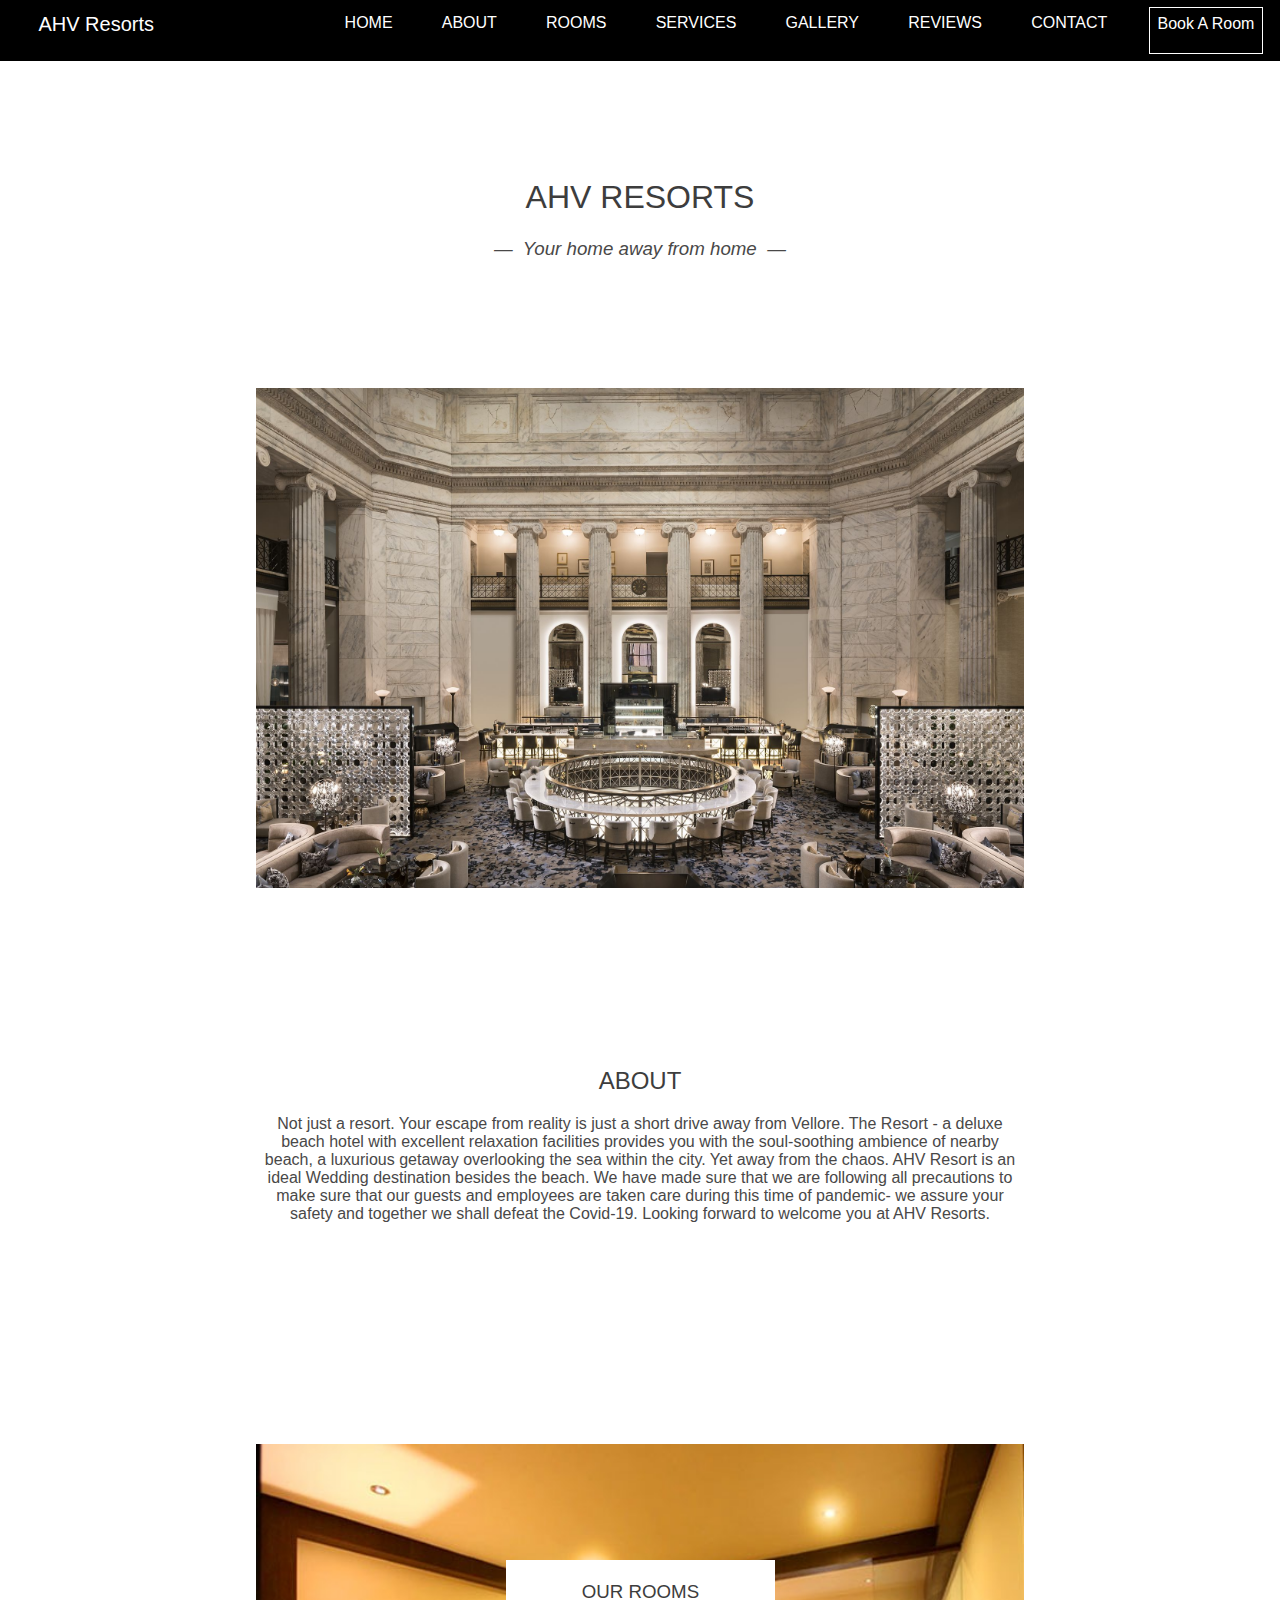
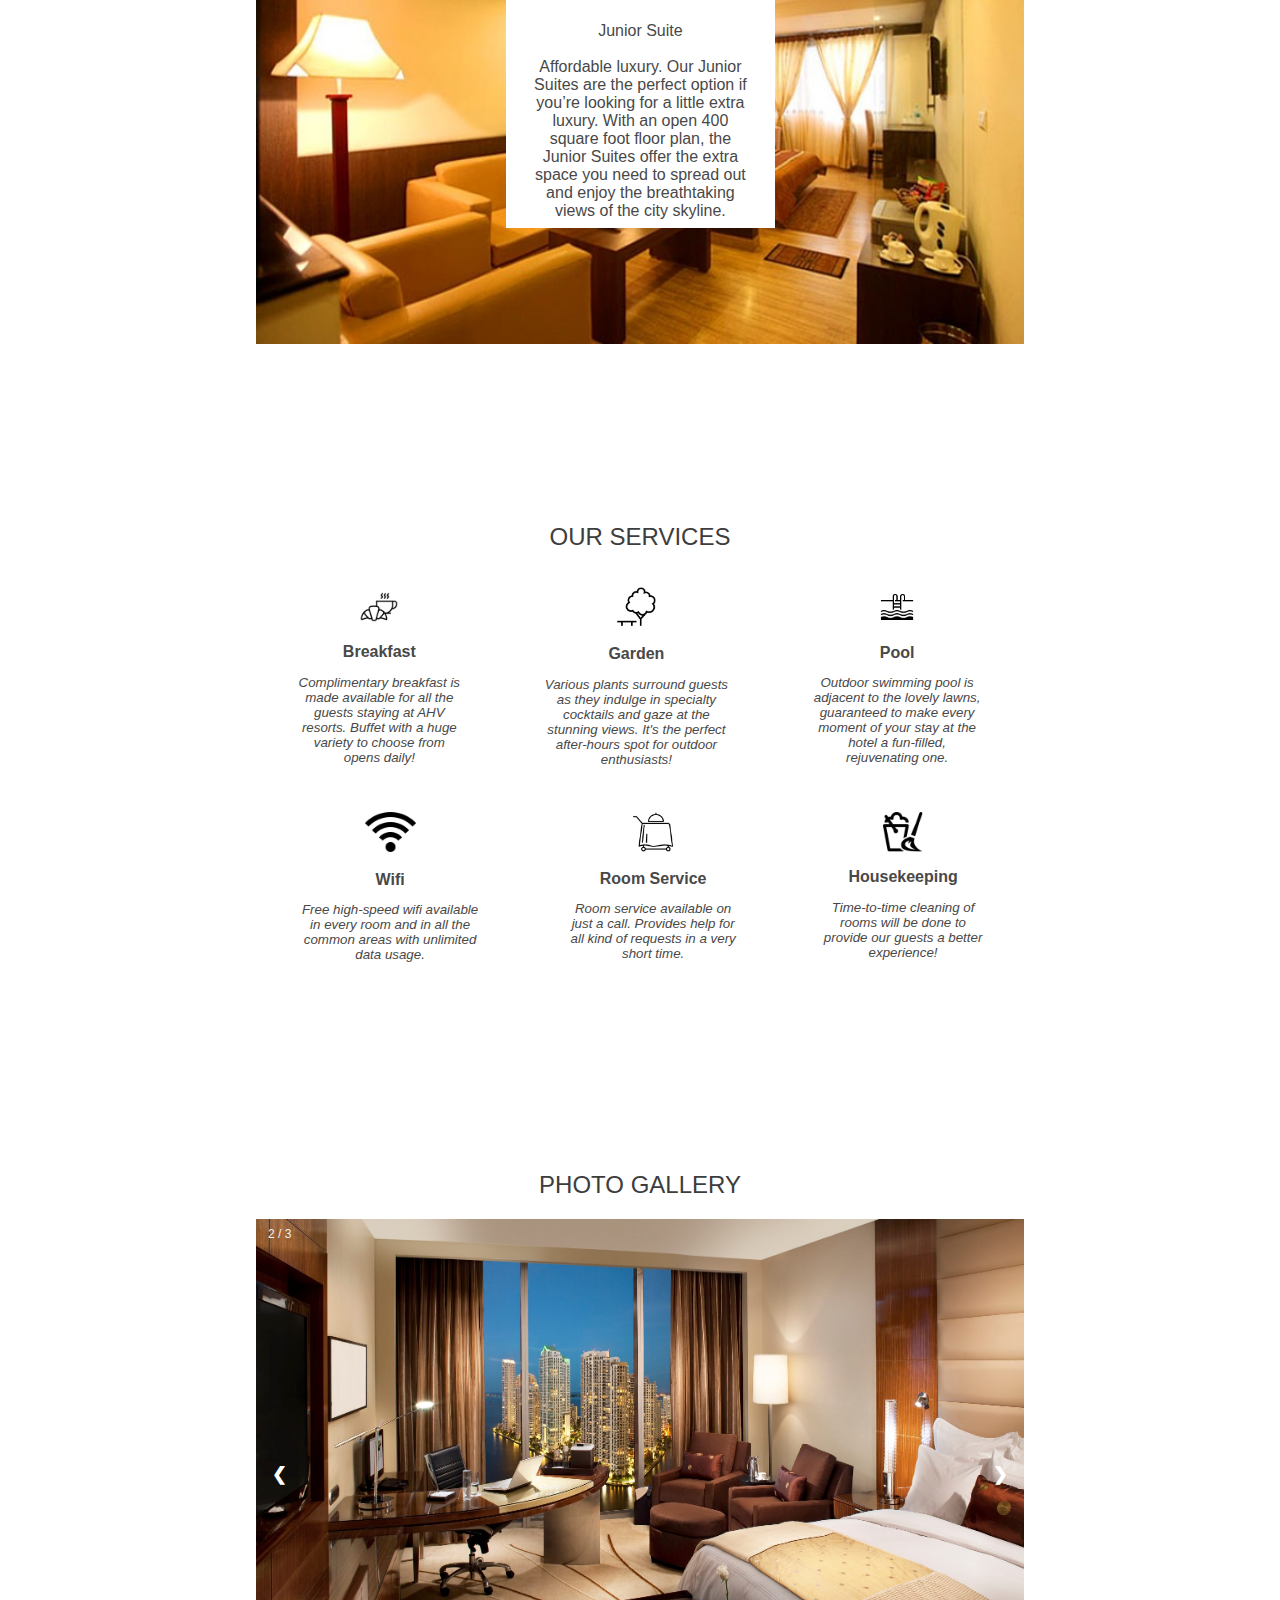
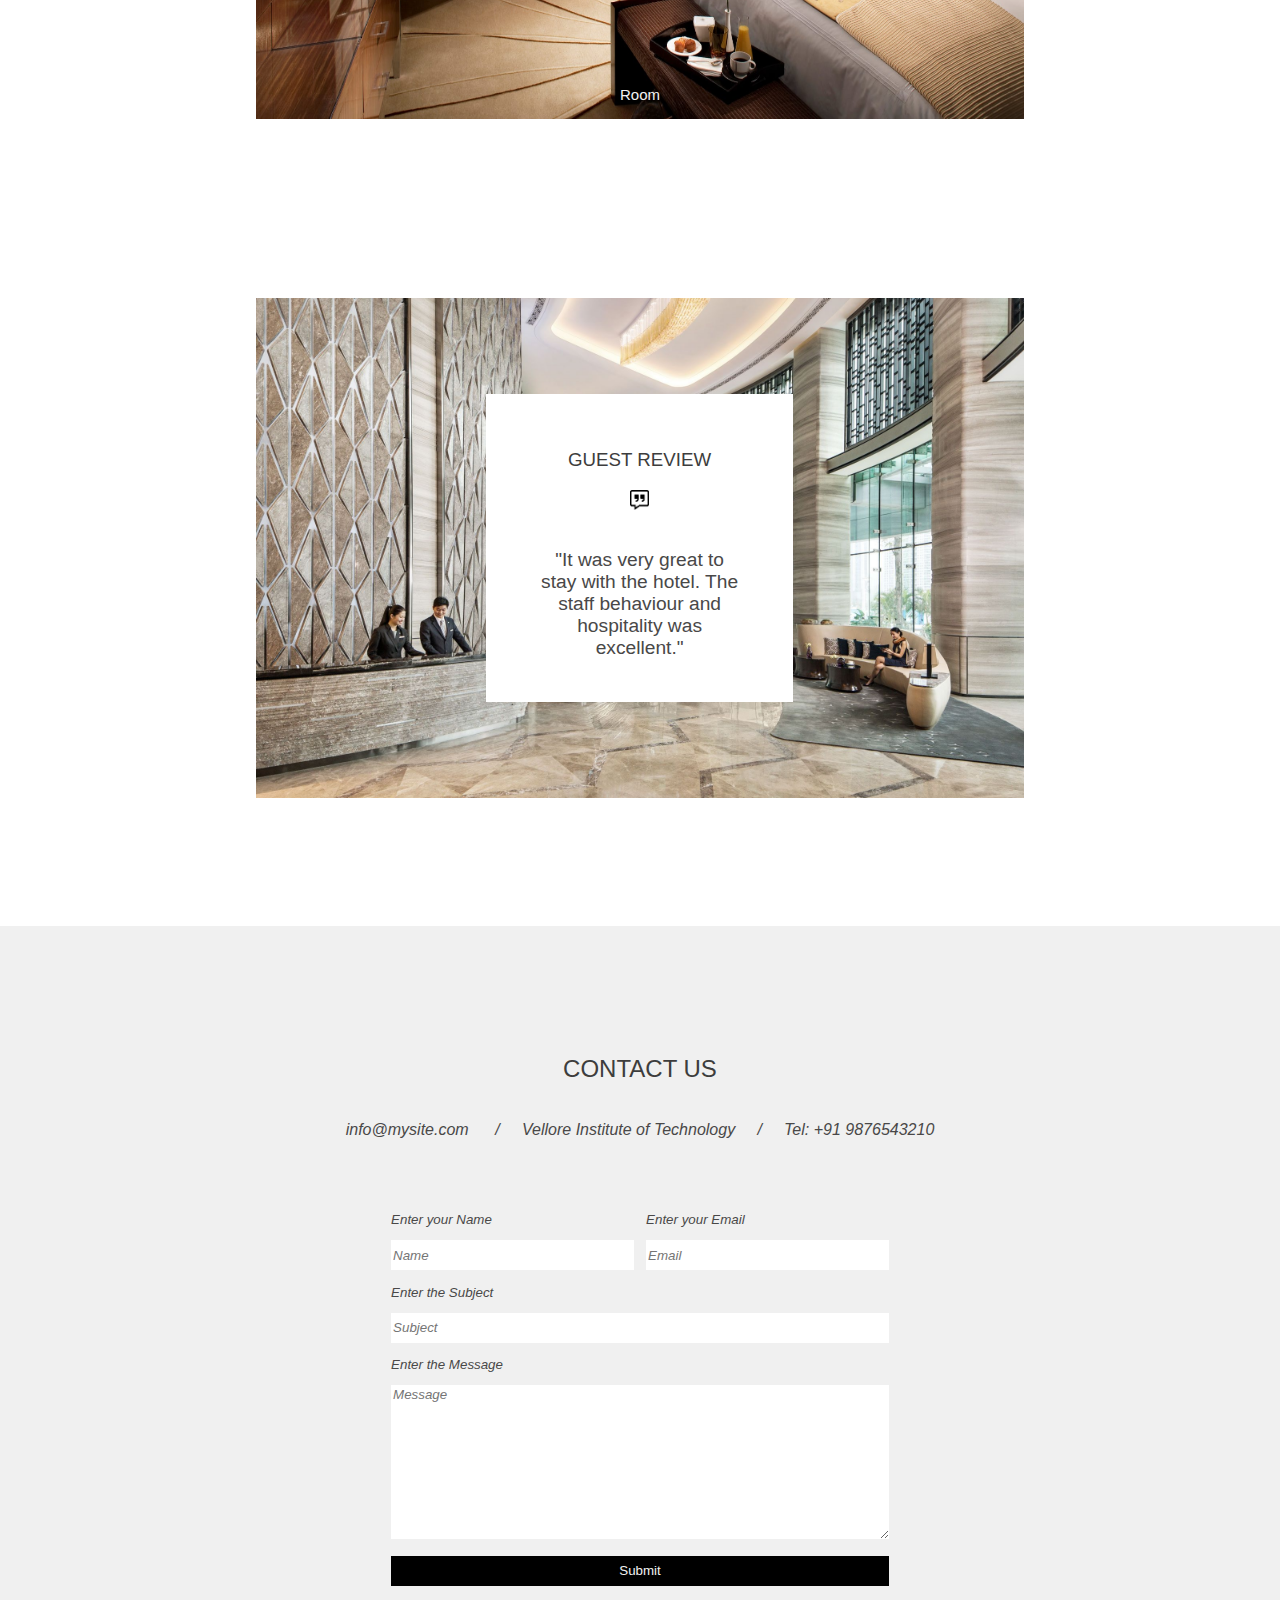
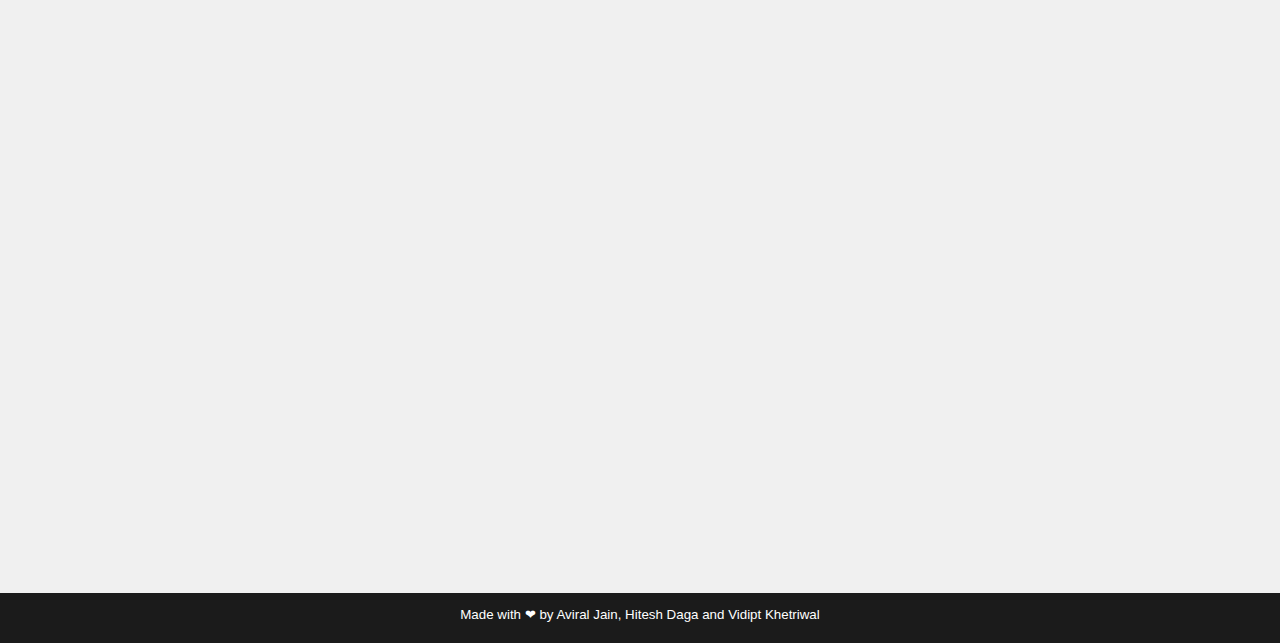
<file: index.html>
<!DOCTYPE html>
    <head>
        <link rel="stylesheet" href="../static/stylesheet/navbar.css">
        <link rel="stylesheet" href="../static/stylesheet/external.css">
    </head>
    <style>
        .navbar_a:hover{
            color: white;
            opacity: 0.5;
        }
    </style>

    <body>
        <!-- navigation bar -->
        <nav class="navbar">
            <div class="navbar-container">
                <div class="navbar-brand">
                    <a class="navbar_a" href="#">AHV Resorts</a> 
                </div>
                <div class="navbar-contents">
                    <div class="navbar_home navbar-element">
                        <a class="navbar_a" href="#home-nav">HOME</a>
                    </div>
                    <div class="navbar_about navbar-element">
                        <a class="navbar_a" href="#about-nav">ABOUT</a>
                    </div>
                    <div class="navbar_rooms navbar-element">
                        <a class="navbar_a" href="#rooms-nav">ROOMS</a>
                    </div>
                    <div class="navbar_services navbar-element">
                        <a class="navbar_a" href="#services-nav">SERVICES</a>
                    </div>
                    <div class="navbar_gallery navbar-element">
                        <a class="navbar_a" href="#gallery-nav">GALLERY</a>
                    </div>
                    <div class="navbar_reviews navbar-element">
                        <a class="navbar_a" href="#review">REVIEWS</a>
                    </div>
                    <div class="navbar_contact navbar-element">
                        <a class="navbar_a" href="#contact-nav">CONTACT</a>
                    </div>
                    <div class="navbar_bookaroom navbar-element">
                        <a class="navbar_a" href="./book_page1.html">Book A Room</a>
                    </div>
                </div>
            </div>
        </nav>

        <!-- home -->

        <div class="home" id="home-nav">
            <h1 class="heading"> AHV RESORTS </h1>
            <h3 class="heading" id="home_caption"> <i> &#8212;&nbsp; Your home away from home&nbsp; &#8212;</i></h3>
            <div class="parallax" id="home_img">
            </div>
        </div>

        <!-- about  -->

        <div class="about" id="about-nav">
            <h2 class="heading">About</h2>
            <div class="about_info">
                <p>Not just a resort. Your escape from reality is just a short drive away from Vellore. The Resort - a deluxe beach hotel with excellent relaxation facilities provides you with the soul-soothing ambience of nearby beach, a luxurious getaway overlooking the sea within the city. Yet away from the chaos. AHV Resort is an ideal Wedding destination besides the beach. We have made sure that we are following all  precautions  to make sure that our guests and employees are taken care during this time of pandemic- we assure your safety and together we shall defeat the Covid-19. Looking forward to welcome you at AHV Resorts.</p>
            </div>
        </div>

        <!-- rooms  -->
        
        <div class="our_rooms" id="rooms-nav">
            <div class="room_slideshow">
                <img class="room_img" src="../static/images/room1.jpeg">
                <img class="room_img" src="../static/images/room.jpg">
                <img class="room_img" src="../static/images/room3.jpeg">
                <div class="text-block_r">
                    <div class="reviews_r">
                        <div class="review_header_r">
                            <h3 class="heading">Our rooms</h3>
                        </div>
                        <div class="review_text_r">
                            <p id="room_info">
                                Junior Suite<br><br>Affordable luxury. Our Junior Suites are the perfect option if you’re looking for a little extra luxury. With an open 400 square foot floor plan, the Junior Suites offer the extra space you need to spread out and enjoy the breathtaking views of the city skyline.</p>
                            <script>
                                var text = ["Standard Room<br><br>Functional and comfortable. Sit back and enjoy one of our brand new 280 square foot Standard Rooms. Complete with courtyard views, stylish decor and natural light, our Standard Rooms are the perfect combination of function and comfort. Ideally suited for today’s business or leisure travelers.", "Superior Room<br><br>Elegant simplicity. Our Superior Rooms give you the space and privacy you need to work or play on the road. The spacious 380 square foot rooms include an intimate lounge area, business workstation and views of the courtyard. Complete with all the regular amenities, our Superior Rooms also include a daily newspaper and water bottles.","Junior Suite<br><br>Affordable luxury. Our Junior Suites are the perfect option if you’re looking for a little extra luxury. With an open 400 square foot floor plan, the Junior Suites offer the extra space you need to spread out and enjoy the breathtaking views of the city skyline."];
                                var counter = 0;
                                var elem = document.getElementById("room_info");
                                var inst = setInterval(change, 5000);

                                function change() {
                                    elem.innerHTML = text[counter];
                                    counter++;
                                    if (counter >= text.length) {
                                        counter = 0;
                                    }
                                }
                            </script>
                        </div>
                    </div>
                </div>
            </div>
        </div>

        <script>
            var myIndex = 0;
            carousel();

            function carousel() {
            var i;
            var x = document.getElementsByClassName("room_img");
            for (i = 0; i < x.length; i++) {
                x[i].style.display = "none";  
            }
            myIndex++;
            if (myIndex > x.length) {myIndex = 1}    
            x[myIndex-1].style.display = "block";  
            setTimeout(carousel, 5000);
            }
        </script>

        <!-- services  -->

        <div id="services-nav">
            <h2 class="heading"> OUR SERVICES </h2>
            <div class="services">
                <figure>
                    <img src="../static/icons/breakfast.png" alt="Breakfast" height="40px" class="icons"/>
                    <figcaption> Breakfast<br><p class="caption">Complimentary breakfast is made available for all the guests staying at AHV resorts. Buffet with a huge variety to choose from opens daily!</p> </figcaption>
                </figure>
                <figure>
                    <img src="../static/icons/garden.png" alt="Garden" height="40px" class="icons"/>
                    <figcaption> Garden<br><p class="caption">Various plants surround guests as they indulge in specialty cocktails and gaze at the stunning views. It's the perfect after-hours spot for outdoor enthusiasts!</p> </figcaption>
                </figure>
                <figure>
                    <img src="../static/icons/pool.png" alt="Pool" height="40px" class="icons"/>
                    <figcaption> Pool<br><p class="caption">Outdoor swimming pool is adjacent to the lovely lawns, guaranteed to make every moment of your stay at the hotel a fun-filled, rejuvenating one.</p> </figcaption>
                </figure>
            </div>
            <div class="services">
                <figure>
                    <img src="../static/icons/wifi.png" alt=" Wifi " height="40px" class="icons"/>
                    <figcaption>Wifi<br><p class="caption">Free high-speed wifi available in every room and in all the common areas with unlimited data usage.</p> </figcaption>
                </figure>
                <figure>
                    <img src="../static/icons/room service.png" alt="Room Service" height="40px" class="icons"/>
                    <figcaption> Room Service<br><p class="caption">Room service available on just a call. Provides help for all kind of requests in a very short time.</p> </figcaption>
                </figure>
                <figure>
                    <img src="../static/icons/housekeeping.png" alt="Housekeeping" height="40px" class="icons"/>
                    <figcaption> Housekeeping<br><p class="caption">Time-to-time cleaning of rooms will be done to provide our guests a better experience!</p> </figcaption>
                </figure>
            </div>
        </div>
        
        <!-- gallery  -->

        <div id="gallery-nav">        
            <h2 class="heading"> PHOTO GALLERY </h2>
            <div class="slideshow-container">

                <div class="mySlides fade">
                    <div class="numbertext">1 / 3</div>
                    <img src="../static/images/hotel1.jpg" style="width:100%" height="500px">
                    <div class="text">Swimming Pool</div>
                </div>
            
                <div class="mySlides fade">
                    <div class="numbertext">2 / 3</div>
                    <img src="../static/images/image2.jpg" style="width:100%" height="500px">
                    <div class="text">Room</div>
                </div>
            
                <div class="mySlides fade">
                    <div class="numbertext">3 / 3</div>
                    <img src="../static/images/image3.jpg" style="width:100%" height="500px">
                    <div class="text">Lobby</div>
                </div>
            
                <a class="prev" onclick="plusSlides(-1)">&#10094;</a>
                <a class="next" onclick="plusSlides(1)">&#10095;</a>
            </div>
        </div>

        <script>
            var slideIndex = 1;
            showSlides(slideIndex);

            function showSlides() {
                var i;
                var slides = document.getElementsByClassName("mySlides");
                for (i = 0; i < slides.length; i++) {
                    slides[i].style.display = "none";
                }
                slideIndex++;
                if (slideIndex > slides.length) {
                    slideIndex = 1
                }
                slides[slideIndex-1].style.display = "block";
                setTimeout(showSlides, 5000);
            }

            // Next/previous controls
            function plusSlides(n) {
                showSlides(slideIndex += n);
            }

            // Thumbnail image controls
            function currentSlide(n) {
                showSlides(slideIndex = n);
            }    
        </script>

        <!-- review  -->
        <div id="review">
            <div class="parallax" id="review_img">

            <div class="text-block">
                <div class="reviews">
                    <div class="review_header">
                        <h3 class="heading">Guest Review</h3>
                        <img src="../static/icons/quote.png" height="20px">
                    </div>
                    <div class="review_text">
                        <p><span id="spin"></span></p>
                    </div>
                </div>
            </div>
            </div>
        </div>
        

        <!-- contact  -->

        <div class="contact" id="contact-nav">
            <h2 class="heading">CONTACT US</h2>
            <div class="con_info">
                <p><a href="mailto:info@mysite.com">info@mysite.com</a> &nbsp; &nbsp; &nbsp;/&nbsp; &nbsp; &nbsp;Vellore Institute of Technology&nbsp; &nbsp; &nbsp;/&nbsp; &nbsp; &nbsp;Tel: +91 9876543210</p>
            </div>

            <div class="feedback">
                <form name='feedback' action='POST' class="feedback_form">
                    <table>
                        <tr>
                            <td><label for='name'>Enter your Name</label></td>
                            <td><label for='email'>Enter your Email</label></td>
                        </tr>
                        <tr>
                            <td><input type="text" placeholder="Name" required id='name'/></td>
                            <td><input type="email" placeholder="Email" required id='email'/></td>
                        </tr>
                        <tr>
                            <td><label for='sub'>Enter the Subject</label></td>
                        </tr>
                        <tr>
                            <td colspan=2><input type="text" placeholder="Subject" required id='sub'/></td>
                        </tr>
                        <tr>
                            <td><label for='msg'>Enter the Message</label></td>
                        </tr>
                        <tr>
                            <td colspan="2"><textarea rows=10 cols=33 id='msg' required placeholder="Message"></textarea></td>
                        </tr>
                        <tr>
                            <td colspan=2><input type="submit" id='submit'/></td>
                        </tr>
                    </table>
                </form>
            </div>
        </div>

        <div id="googleMap">
            <iframe src="https://www.google.com/maps/embed?pb=!1m18!1m12!1m3!1d3888.001696423075!2d79.15722781480746!3d12.97174299085577!2m3!1f0!2f0!3f0!3m2!1i1024!2i768!4f13.1!3m3!1m2!1s0x3bad479f0ccbe067%3A0xfef222e5f36ecdeb!2sVellore%20Institute%20of%20Technology!5e0!3m2!1sen!2sin!4v1632491651180!5m2!1sen!2sin" width="100%" height="100%" style="border:0;" allowfullscreen="" loading="lazy"></iframe>
        </div>

        <div class="footer">
            <p>Made with &#10084; by <a href="https://github.com/AviralJ58" class="profiles">Aviral Jain</a>, <a href="https://github.com/hiteshdaga" class="profiles">Hitesh Daga</a> and <a href="https://github.com/vidipt-khetriwal" class="profiles">Vidipt Khetriwal</a></p>
        </div>
    </body>
</html>
</file>
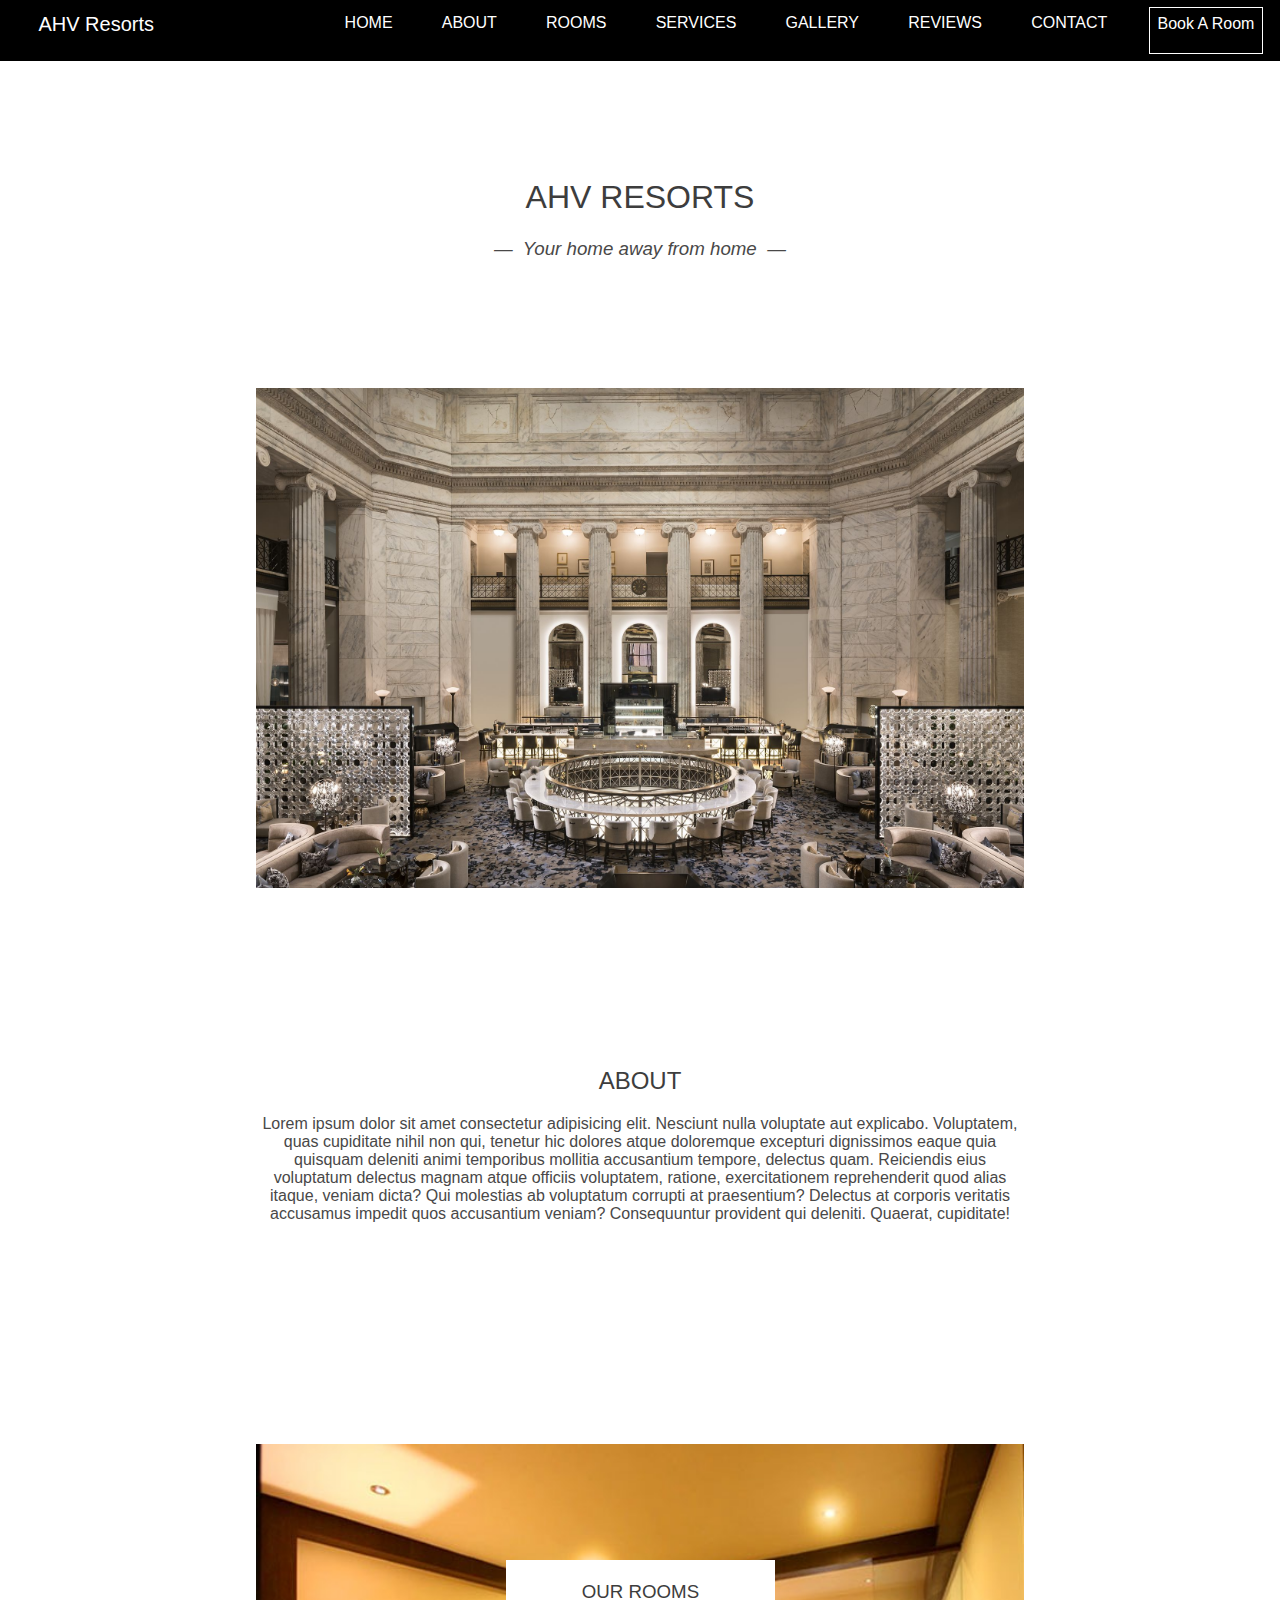
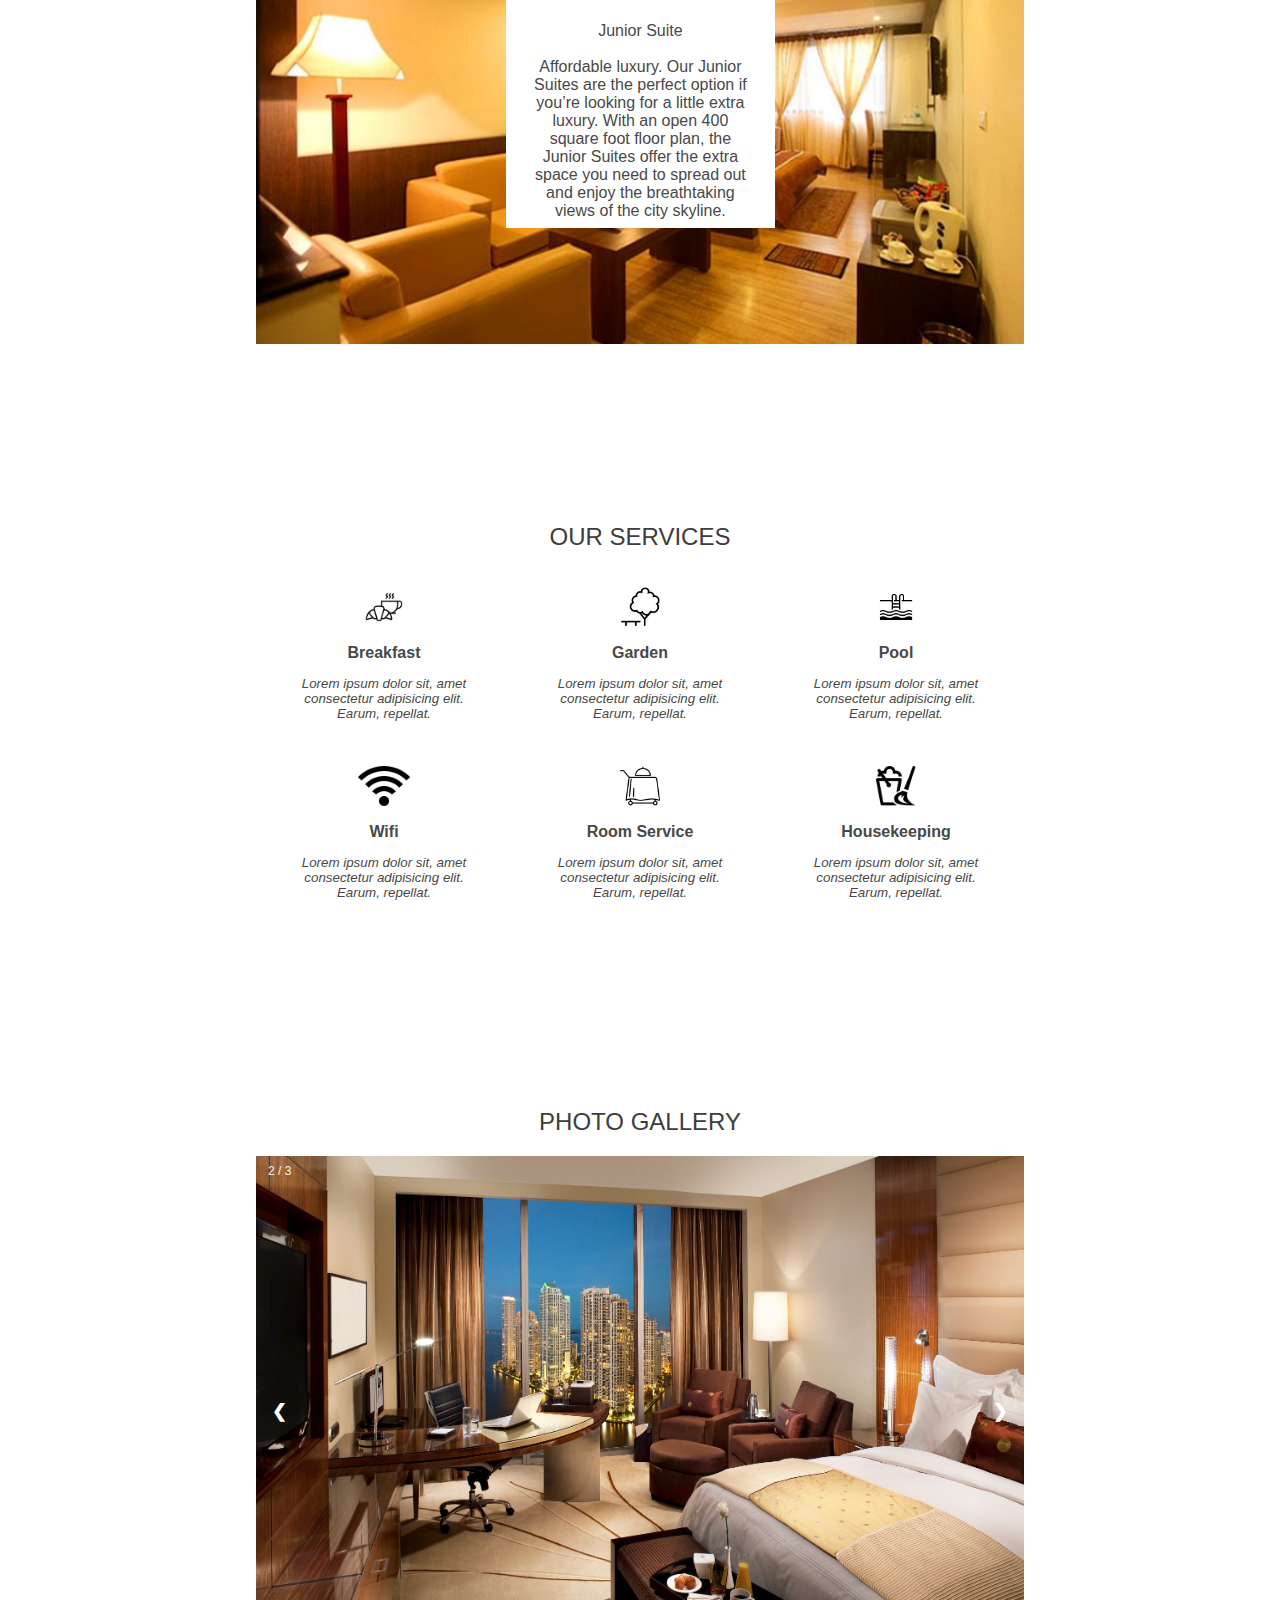
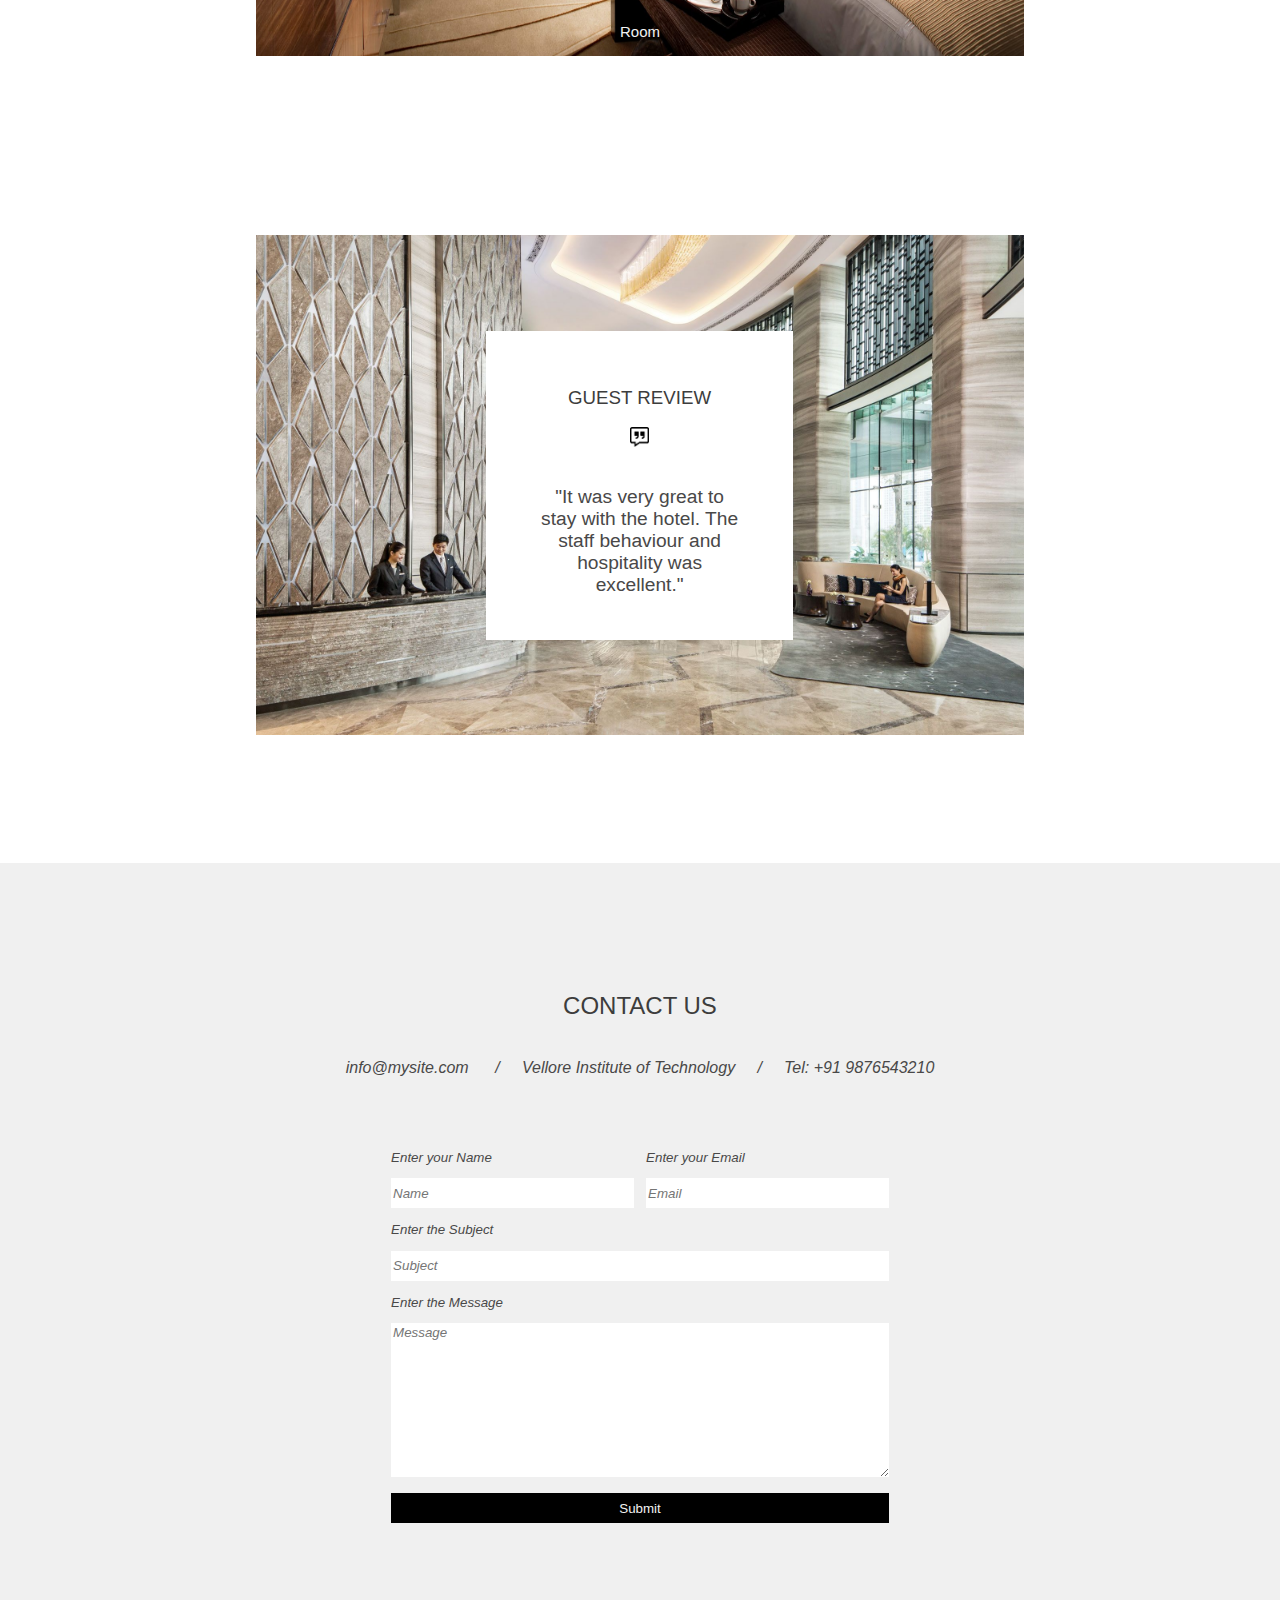
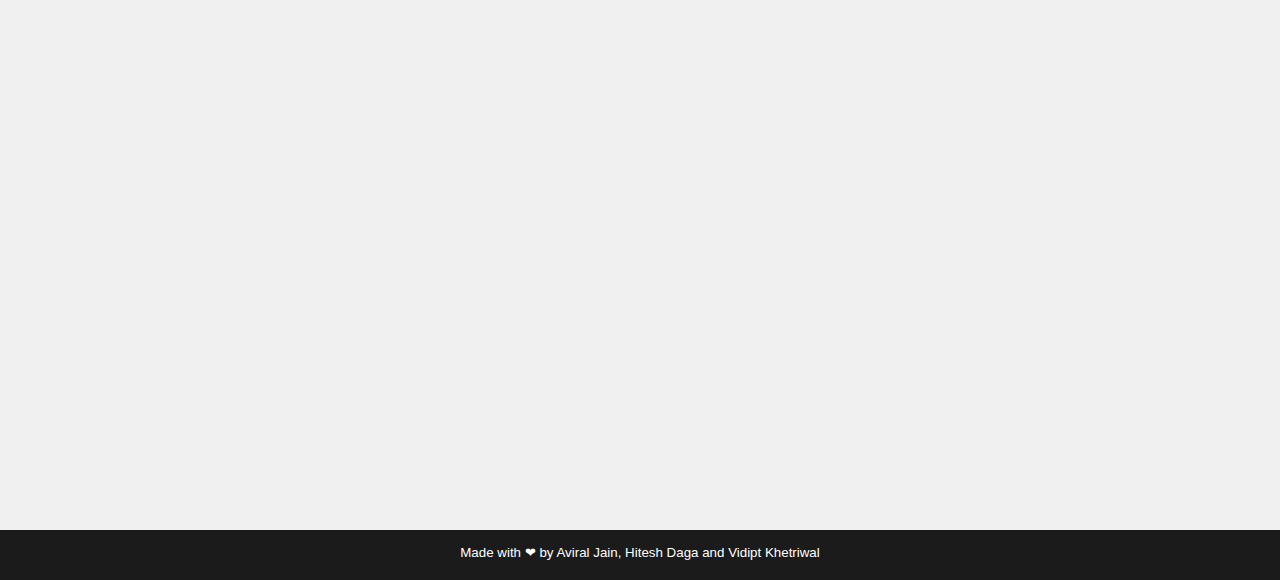
<file: templates/index.html>
<!DOCTYPE html>
    <head>
        <link rel="stylesheet" href="../static/stylesheet/navbar.css">
        <link rel="stylesheet" href="../static/stylesheet/external.css">
    </head>
    <style>
        .navbar_a:hover{
            color: white;
            opacity: 0.5;
        }
    </style>

    <body>
        <!-- navigation bar -->
        <nav class="navbar">
            <div class="navbar-container">
                <div class="navbar-brand">
                    <a class="navbar_a" href="#">AHV Resorts</a> 
                </div>
                <div class="navbar-contents">
                    <div class="navbar_home navbar-element">
                        <a class="navbar_a" href="#home-nav">HOME</a>
                    </div>
                    <div class="navbar_about navbar-element">
                        <a class="navbar_a" href="#about-nav">ABOUT</a>
                    </div>
                    <div class="navbar_rooms navbar-element">
                        <a class="navbar_a" href="#rooms-nav">ROOMS</a>
                    </div>
                    <div class="navbar_services navbar-element">
                        <a class="navbar_a" href="#services-nav">SERVICES</a>
                    </div>
                    <div class="navbar_gallery navbar-element">
                        <a class="navbar_a" href="#gallery-nav">GALLERY</a>
                    </div>
                    <div class="navbar_reviews navbar-element">
                        <a class="navbar_a" href="#review">REVIEWS</a>
                    </div>
                    <div class="navbar_contact navbar-element">
                        <a class="navbar_a" href="#contact-nav">CONTACT</a>
                    </div>
                    <div class="navbar_bookaroom navbar-element">
                        <a class="navbar_a" href="./book_page1.html">Book A Room</a>
                    </div>
                </div>
            </div>
        </nav>

        <!-- home -->

        <div class="home" id="home-nav">
            <h1 class="heading"> AHV RESORTS </h1>
            <h3 class="heading" id="home_caption"> <i> &#8212;&nbsp; Your home away from home&nbsp; &#8212;</i></h3>
            <div class="parallax" id="home_img">
            </div>
        </div>

        <!-- about  -->

        <div class="about" id="about-nav">
            <h2 class="heading">About</h2>
            <div class="about_info">
                <p>Lorem ipsum dolor sit amet consectetur adipisicing elit. Nesciunt nulla voluptate aut explicabo. Voluptatem, quas cupiditate nihil non qui, tenetur hic dolores atque doloremque excepturi dignissimos eaque quia quisquam deleniti animi temporibus mollitia accusantium tempore, delectus quam. Reiciendis eius voluptatum delectus magnam atque officiis voluptatem, ratione, exercitationem reprehenderit quod alias itaque, veniam dicta? Qui molestias ab voluptatum corrupti at praesentium? Delectus at corporis veritatis accusamus impedit quos accusantium veniam? Consequuntur provident qui deleniti. Quaerat, cupiditate!</p>
            </div>
        </div>

        <!-- rooms  -->
        
        <div class="our_rooms" id="rooms-nav">
            <div class="room_slideshow">
                <img class="room_img" src="../static/images/room1.jpeg">
                <img class="room_img" src="../static/images/room.jpg">
                <img class="room_img" src="../static/images/room3.jpeg">
                <div class="text-block_r">
                    <div class="reviews_r">
                        <div class="review_header_r">
                            <h3 class="heading">Our rooms</h3>
                        </div>
                        <div class="review_text_r">
                            <p id="room_info">
                                Junior Suite<br><br>Affordable luxury. Our Junior Suites are the perfect option if you’re looking for a little extra luxury. With an open 400 square foot floor plan, the Junior Suites offer the extra space you need to spread out and enjoy the breathtaking views of the city skyline.</p>
                            <script>
                                var text = ["Standard Room<br><br>Functional and comfortable. Sit back and enjoy one of our brand new 280 square foot Standard Rooms. Complete with courtyard views, stylish decor and natural light, our Standard Rooms are the perfect combination of function and comfort. Ideally suited for today’s business or leisure travelers.", "Superior Room<br><br>Elegant simplicity. Our Superior Rooms give you the space and privacy you need to work or play on the road. The spacious 380 square foot rooms include an intimate lounge area, business workstation and views of the courtyard. Complete with all the regular amenities, our Superior Rooms also include a daily newspaper and water bottles.","Junior Suite<br><br>Affordable luxury. Our Junior Suites are the perfect option if you’re looking for a little extra luxury. With an open 400 square foot floor plan, the Junior Suites offer the extra space you need to spread out and enjoy the breathtaking views of the city skyline."];
                                var counter = 0;
                                var elem = document.getElementById("room_info");
                                var inst = setInterval(change, 5000);

                                function change() {
                                    elem.innerHTML = text[counter];
                                    counter++;
                                    if (counter >= text.length) {
                                        counter = 0;
                                    }
                                }
                            </script>
                        </div>
                    </div>
                </div>
            </div>
        </div>

        <script>
            var myIndex = 0;
            carousel();

            function carousel() {
            var i;
            var x = document.getElementsByClassName("room_img");
            for (i = 0; i < x.length; i++) {
                x[i].style.display = "none";  
            }
            myIndex++;
            if (myIndex > x.length) {myIndex = 1}    
            x[myIndex-1].style.display = "block";  
            setTimeout(carousel, 5000);
            }
        </script>

        <!-- services  -->

        <div id="services-nav">
            <h2 class="heading"> OUR SERVICES </h2>
            <div class="services">
                <figure>
                    <img src="../static/icons/breakfast.png" alt="Breakfast" height="40px" class="icons"/>
                    <figcaption> Breakfast<br><p class="caption">Lorem ipsum dolor sit, amet consectetur adipisicing elit. Earum, repellat.</p> </figcaption>
                </figure>
                <figure>
                    <img src="../static/icons/garden.png" alt="Garden" height="40px" class="icons"/>
                    <figcaption> Garden<br><p class="caption">Lorem ipsum dolor sit, amet consectetur adipisicing elit. Earum, repellat.</p> </figcaption>
                </figure>
                <figure>
                    <img src="../static/icons/pool.png" alt="Pool" height="40px" class="icons"/>
                    <figcaption> Pool<br><p class="caption">Lorem ipsum dolor sit, amet consectetur adipisicing elit. Earum, repellat.</p> </figcaption>
                </figure>
            </div>
            <div class="services">
                <figure>
                    <img src="../static/icons/wifi.png" alt=" Wifi " height="40px" class="icons"/>
                    <figcaption>Wifi<br><p class="caption">Lorem ipsum dolor sit, amet consectetur adipisicing elit. Earum, repellat.</p> </figcaption>
                </figure>
                <figure>
                    <img src="../static/icons/room service.png" alt="Room Service" height="40px" class="icons"/>
                    <figcaption> Room Service<br><p class="caption">Lorem ipsum dolor sit, amet consectetur adipisicing elit. Earum, repellat.</p> </figcaption>
                </figure>
                <figure>
                    <img src="../static/icons/housekeeping.png" alt="Housekeeping" height="40px" class="icons"/>
                    <figcaption> Housekeeping<br><p class="caption">Lorem ipsum dolor sit, amet consectetur adipisicing elit. Earum, repellat.</p> </figcaption>
                </figure>
            </div>
        </div>
        
        <!-- gallery  -->

        <div id="gallery-nav">        
            <h2 class="heading"> PHOTO GALLERY </h2>
            <div class="slideshow-container">

                <div class="mySlides fade">
                    <div class="numbertext">1 / 3</div>
                    <img src="../static/images/hotel1.jpg" style="width:100%" height="500px">
                    <div class="text">Swimming Pool</div>
                </div>
            
                <div class="mySlides fade">
                    <div class="numbertext">2 / 3</div>
                    <img src="../static/images/image2.jpg" style="width:100%" height="500px">
                    <div class="text">Room</div>
                </div>
            
                <div class="mySlides fade">
                    <div class="numbertext">3 / 3</div>
                    <img src="../static/images/image3.jpg" style="width:100%" height="500px">
                    <div class="text">Lobby</div>
                </div>
            
                <a class="prev" onclick="plusSlides(-1)">&#10094;</a>
                <a class="next" onclick="plusSlides(1)">&#10095;</a>
            </div>
        </div>

        <script>
            var slideIndex = 1;
            showSlides(slideIndex);

            function showSlides() {
                var i;
                var slides = document.getElementsByClassName("mySlides");
                for (i = 0; i < slides.length; i++) {
                    slides[i].style.display = "none";
                }
                slideIndex++;
                if (slideIndex > slides.length) {
                    slideIndex = 1
                }
                slides[slideIndex-1].style.display = "block";
                setTimeout(showSlides, 5000);
            }

            // Next/previous controls
            function plusSlides(n) {
                showSlides(slideIndex += n);
            }

            // Thumbnail image controls
            function currentSlide(n) {
                showSlides(slideIndex = n);
            }    
        </script>

        <!-- review  -->
        <div id="review">
            <div class="parallax" id="review_img">

            <div class="text-block">
                <div class="reviews">
                    <div class="review_header">
                        <h3 class="heading">Guest Review</h3>
                        <img src="../static/icons/quote.png" height="20px">
                    </div>
                    <div class="review_text">
                        <p><span id="spin"></span></p>
                    </div>
                </div>
            </div>
            </div>
        </div>
        

        <!-- contact  -->

        <div class="contact" id="contact-nav">
            <h2 class="heading">CONTACT US</h2>
            <div class="con_info">
                <p><a href="mailto:info@mysite.com">info@mysite.com</a> &nbsp; &nbsp; &nbsp;/&nbsp; &nbsp; &nbsp;Vellore Institute of Technology&nbsp; &nbsp; &nbsp;/&nbsp; &nbsp; &nbsp;Tel: +91 9876543210</p>
            </div>

            <div class="feedback">
                <form name='feedback' action='POST' class="feedback_form">
                    <table>
                        <tr>
                            <td><label for='name'>Enter your Name</label></td>
                            <td><label for='email'>Enter your Email</label></td>
                        </tr>
                        <tr>
                            <td><input type="text" placeholder="Name" required id='name'/></td>
                            <td><input type="email" placeholder="Email" required id='email'/></td>
                        </tr>
                        <tr>
                            <td><label for='sub'>Enter the Subject</label></td>
                        </tr>
                        <tr>
                            <td colspan=2><input type="text" placeholder="Subject" required id='sub'/></td>
                        </tr>
                        <tr>
                            <td><label for='msg'>Enter the Message</label></td>
                        </tr>
                        <tr>
                            <td colspan="2"><textarea rows=10 cols=33 id='msg' required placeholder="Message"></textarea></td>
                        </tr>
                        <tr>
                            <td colspan=2><input type="submit" id='submit'/></td>
                        </tr>
                    </table>
                </form>
            </div>
        </div>

        <div id="googleMap">
            <iframe src="https://www.google.com/maps/embed?pb=!1m18!1m12!1m3!1d3888.001696423075!2d79.15722781480746!3d12.97174299085577!2m3!1f0!2f0!3f0!3m2!1i1024!2i768!4f13.1!3m3!1m2!1s0x3bad479f0ccbe067%3A0xfef222e5f36ecdeb!2sVellore%20Institute%20of%20Technology!5e0!3m2!1sen!2sin!4v1632491651180!5m2!1sen!2sin" width="100%" height="100%" style="border:0;" allowfullscreen="" loading="lazy"></iframe>
        </div>

        <div class="footer">
            <p>Made with &#10084; by <a href="https://github.com/AviralJ58" class="profiles">Aviral Jain</a>, <a href="https://github.com/hiteshdaga" class="profiles">Hitesh Daga</a> and <a href="https://github.com/vidipt-khetriwal" class="profiles">Vidipt Khetriwal</a></p>
        </div>
    </body>
</html>
</file>
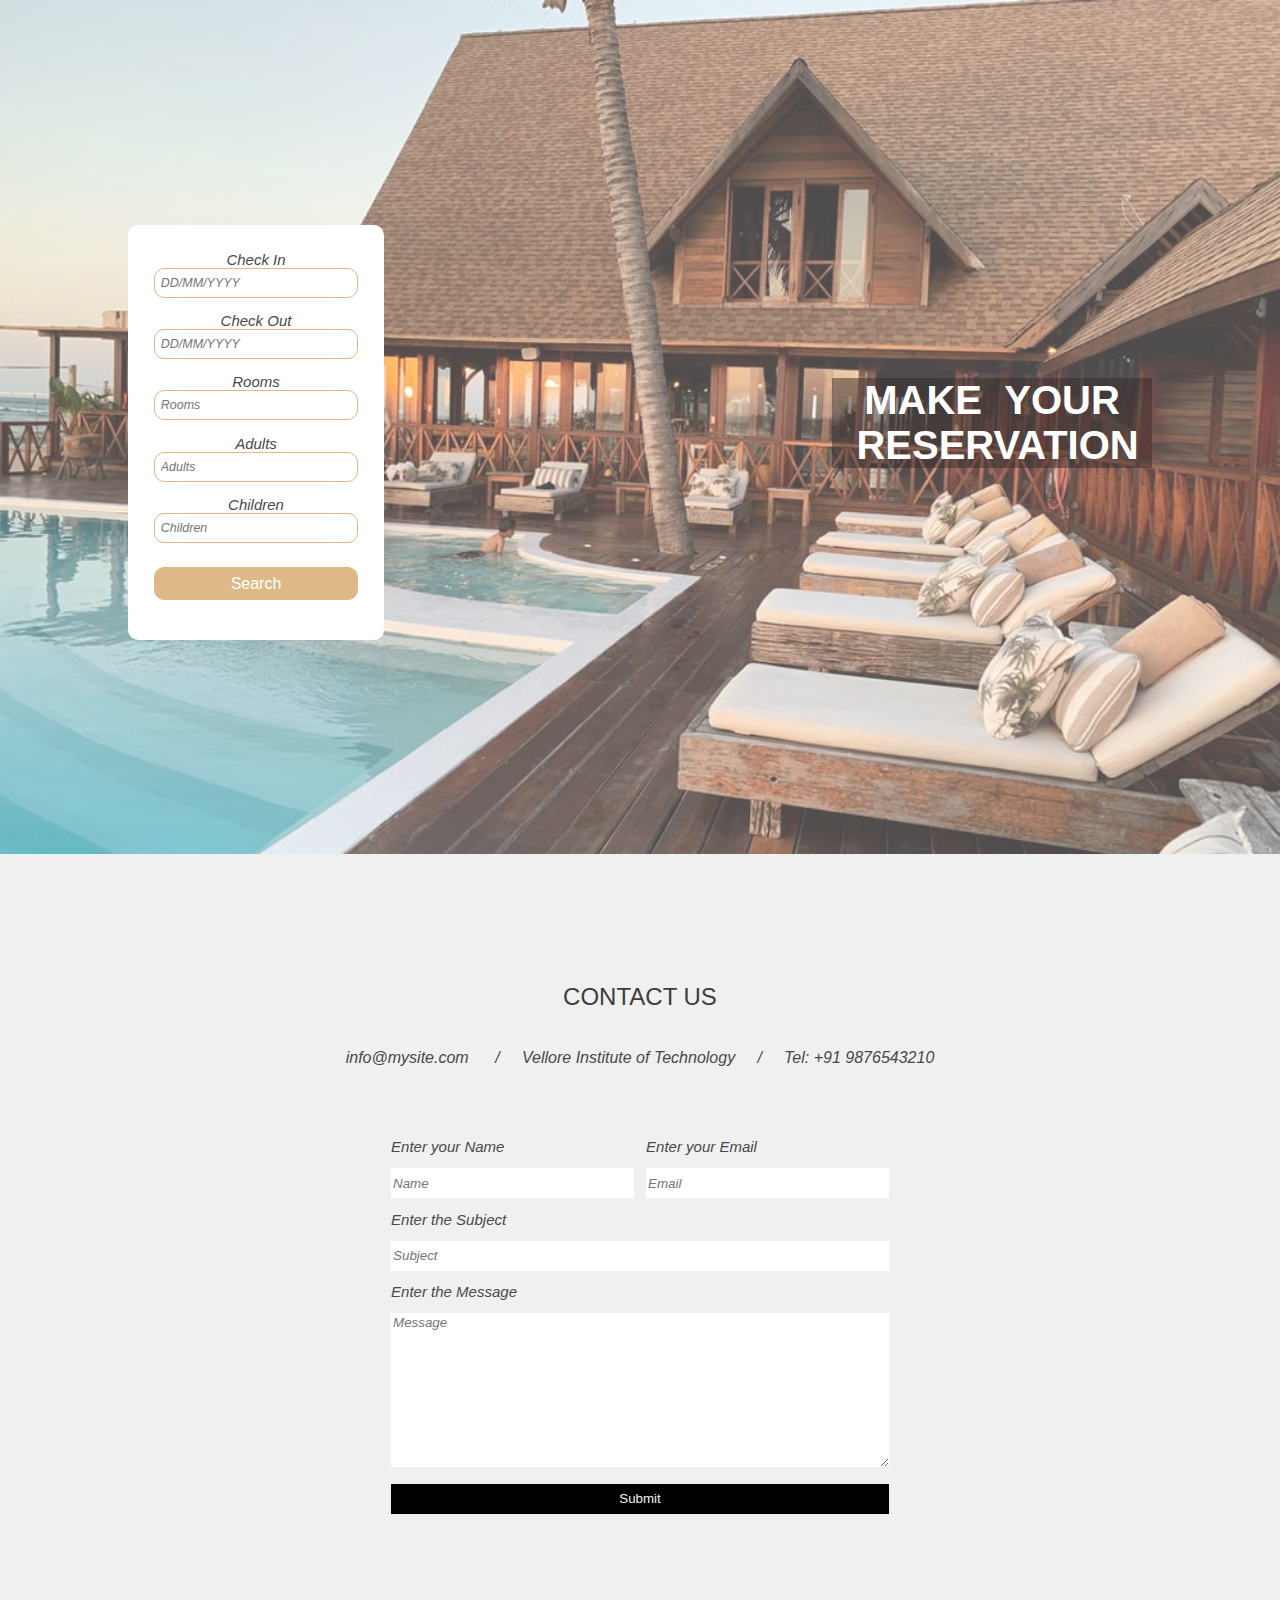
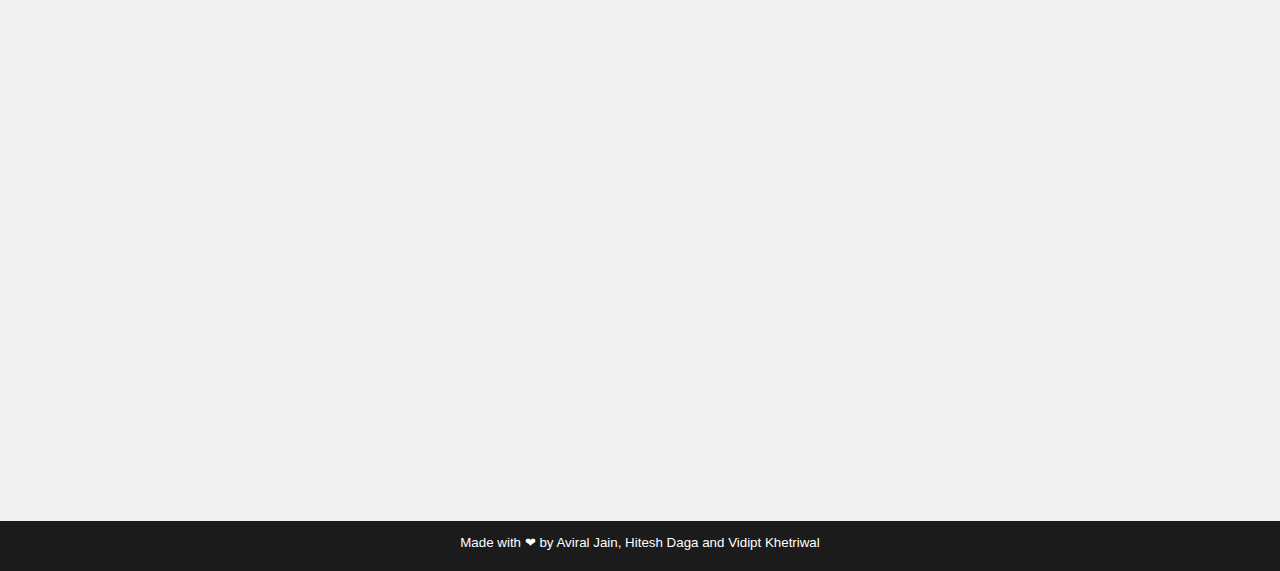
<file: book_page1.html>
<!DOCTYPE html>
<html lang="en">
<head>
    <link rel="stylesheet" href="../static/stylesheet/external.css">
    <title>Document</title>
</head>
<style>
    .container{
        width: 100%;
        height: 100%;
        overflow: hidden;
    }
    .background{
        width: 100%;
        height: 100%;
        opacity: 0.7;
    }
    .form{
        background-color: white;
        border-radius: 10px;
        position: absolute;
        padding: 2%;
        width: 20%;
        top: 25%;
        left: 10%;
    }
    .text_reserv{
        position: absolute;
        top: 42%;
        right: 10%;
        width: 25%;
        text-align: center;
        background-color: rgb(53, 41, 41, 0.5);
    }

    .heading_reserv{
        font-weight: 900;
        font-size: 250%;
        color: white;
        
    }
    .paragraph{
        color: white;
    }

    form label{
        font-size: 15px;
    }
    #check-in-date,
    #check-out-date,
    #rooms,
    #adults,
    #children,
    .btn{
        padding: 3%;
        width: 100%;
        border-radius: 10px;
        border: 1px solid burlywood;
        margin-bottom: 7%;
    }
    #check-in-date:focus,
    #check-out-date:focus,
    #rooms:focus,
    #adults:focus,
    #children:focus{
        outline: none;
        border: 2px solid burlywood;
        
    }
    .btn a{
        text-decoration: none;
        color: white;
    }
    .btn{
        background-color: burlywood;
        margin-top: 5%;
        color: white;
        padding: 3%;
        font-size: 100%;
    }
</style>
<body>
    <div class="container">
        <img class="background" src="../static/images/background.jpg" alt="">
    </div>

    <div class="form">
        <form action="./book_page2.html" name="search_form">
            <label for="check-in">
                <center>Check In</center>
                <input class="input" id="check-in-date" type="text" placeholder="DD/MM/YYYY" onfocus="(this.type='date')" required name="check_in_date" onblur="checkinValid()">
                <br/>
            </label>
            <label for="check-out">
                <center>Check Out</center>
                <input class="input" id="check-out-date" type="text" placeholder="DD/MM/YYYY" onfocus="(this.type='date')" min=#check-in-date.date required name="check_out_date" onblur="checkoutValid()">
                <br/>
            </label>
            <label for="no-of-rooms">
                <center>Rooms</center>
                <input class="input" type="number" name="rooms" id="rooms" placeholder="Rooms" min="1" required><br/>
            </label>
            <label for="no-of-adults">
                <center>Adults</center>
                <input class="input" type="number" name="adults" id="adults" placeholder="Adults" min="1" required><br/>
            </label>
            <label for="no-of-children">
                <center>Children</center>
                <input class="input" type="number" name="children" id="children" placeholder="Children" min="0" required><br/>
            </label>
            <button class="btn" type="submit" onclick="button()">Search</button>

        </form>
    </div>

    <div class="text_reserv">
        <div class="heading_reserv">MAKE &nbsp;YOUR &nbsp;RESERVATION</div>
    </div>

    <!-- contact  -->

    <div class="contact" id="contact-nav" style="margin-block-start: 0;">
        <h2 class="heading">CONTACT US</h2>
        <div class="con_info">
            <p><a href="mailto:info@mysite.com">info@mysite.com</a> &nbsp; &nbsp; &nbsp;/&nbsp; &nbsp; &nbsp;Vellore Institute of Technology&nbsp; &nbsp; &nbsp;/&nbsp; &nbsp; &nbsp;Tel: +91 9876543210</p>
        </div>

        <div class="feedback">
            <form name='feedback' action='POST' class="feedback_form">
                <table>
                    <tr>
                        <td><label for='name'>Enter your Name</label></td>
                        <td><label for='email'>Enter your Email</label></td>
                    </tr>
                    <tr>
                        <td><input type="text" placeholder="Name" required id='name'/></td>
                        <td><input type="email" placeholder="Email" required id='email'/></td>
                    </tr>
                    <tr>
                        <td><label for='sub'>Enter the Subject</label></td>
                    </tr>
                    <tr>
                        <td colspan=2><input type="text" placeholder="Subject" required id='sub'/></td>
                    </tr>
                    <tr>
                        <td><label for='msg'>Enter the Message</label></td>
                    </tr>
                    <tr>
                        <td colspan="2"><textarea rows=10 cols=33 id='msg' required placeholder="Message"></textarea></td>
                    </tr>
                    <tr>
                        <td colspan=2><input type="submit" id='submit'/></td>
                    </tr>
                </table>
            </form>
        </div>
    </div>

    <div id="googleMap">
        <iframe src="https://www.google.com/maps/embed?pb=!1m18!1m12!1m3!1d3888.001696423075!2d79.15722781480746!3d12.97174299085577!2m3!1f0!2f0!3f0!3m2!1i1024!2i768!4f13.1!3m3!1m2!1s0x3bad479f0ccbe067%3A0xfef222e5f36ecdeb!2sVellore%20Institute%20of%20Technology!5e0!3m2!1sen!2sin!4v1632491651180!5m2!1sen!2sin" width="100%" height="100%" style="border:0;" allowfullscreen="" loading="lazy"></iframe>
    </div>

    <div class="footer">
        <p>Made with &#10084; by <a href="https://github.com/AviralJ58" class="profiles">Aviral Jain</a>, <a href="https://github.com/hiteshdaga" class="profiles">Hitesh Daga</a> and <a href="https://github.com/vidipt-khetriwal" class="profiles">Vidipt Khetriwal</a></p>
    </div>


    <script src="../static/javascript/index.js"></script>
</body>
</html>
</file>
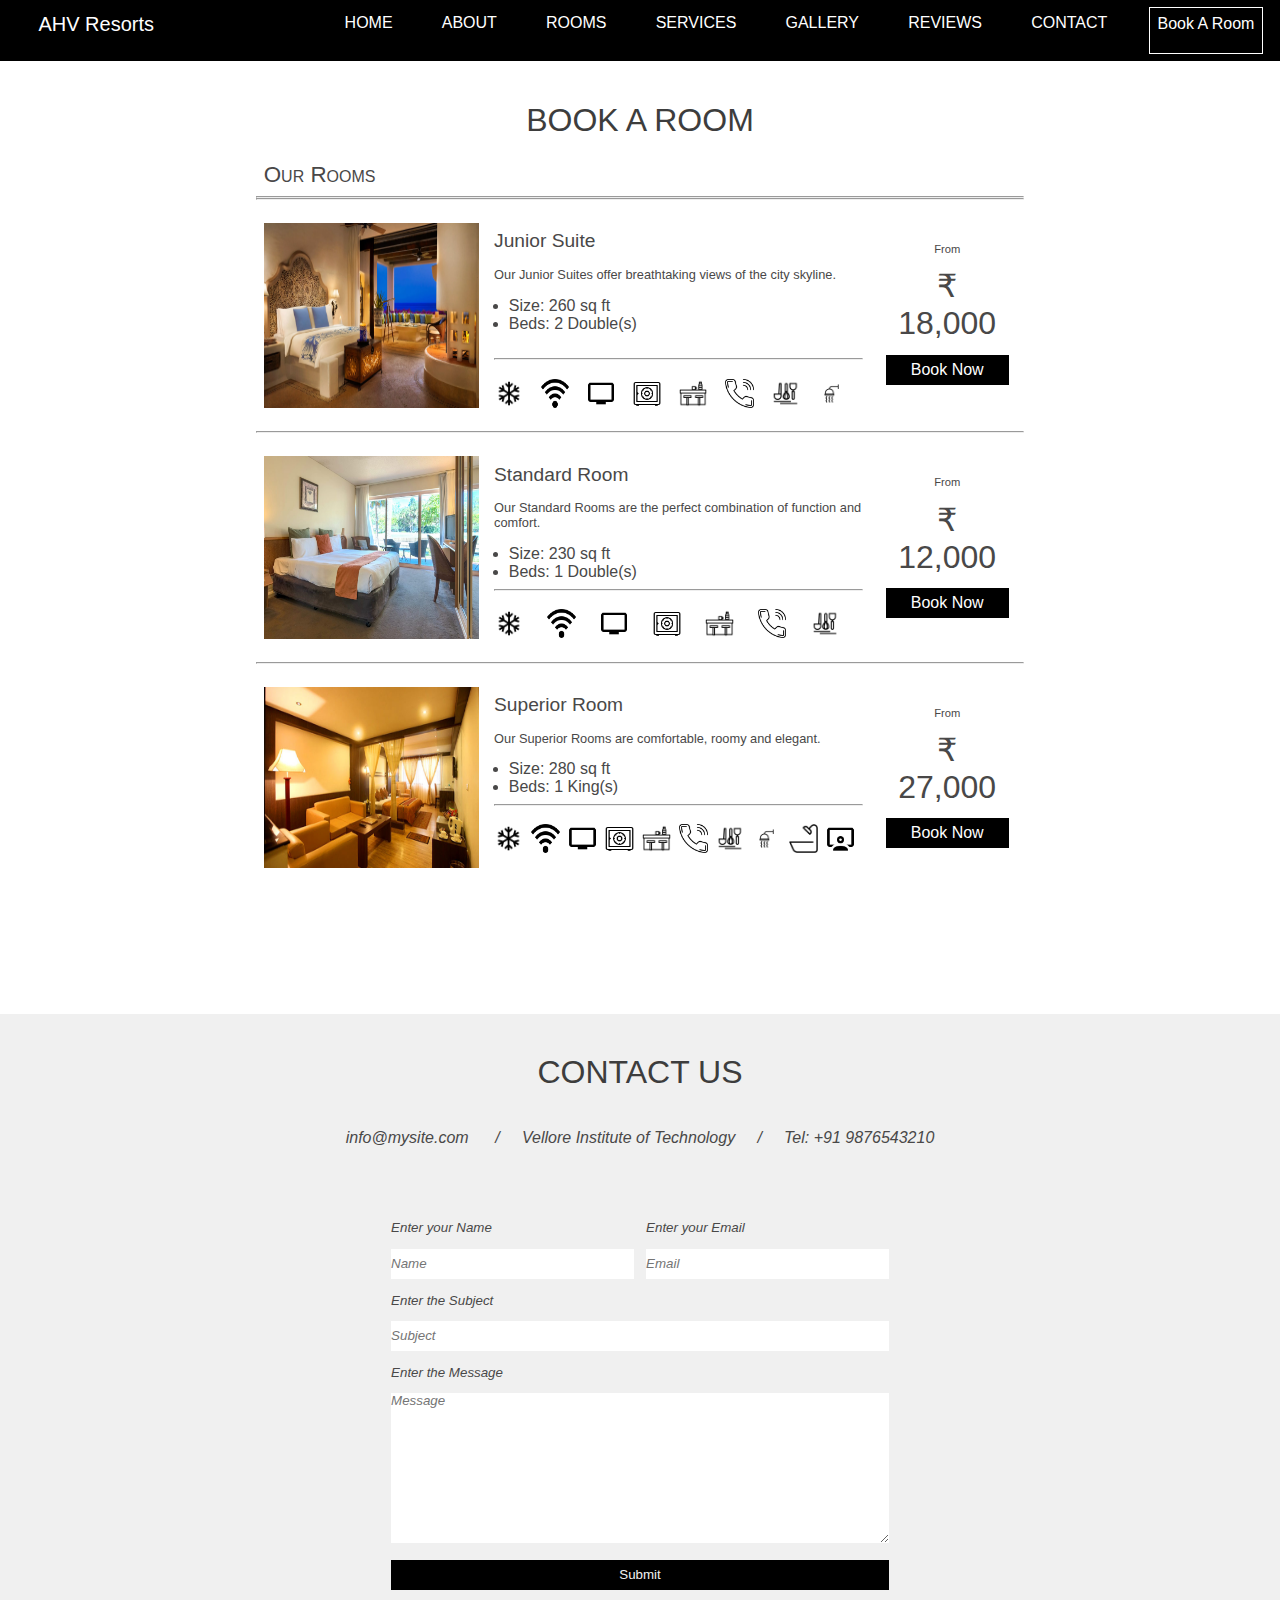
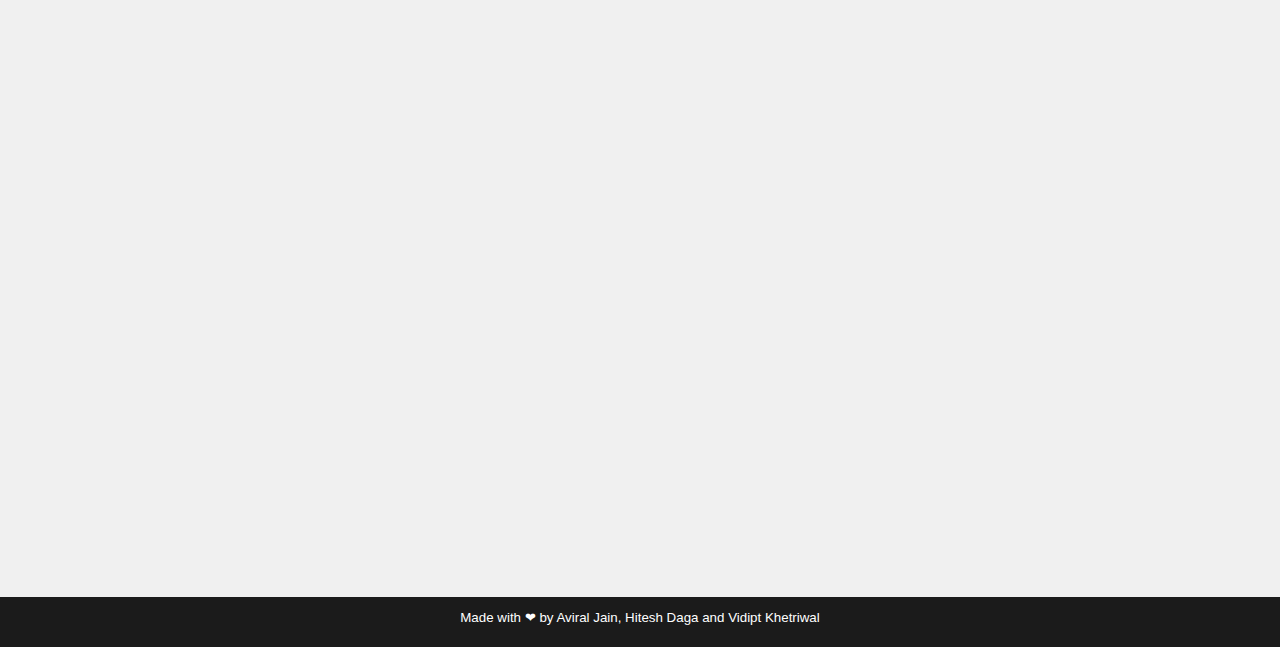
<file: book_page2.html>
<!DOCTYPE html>
<head>
    <title>Document</title>
    <link rel="stylesheet" href="../static/stylesheet/external.css">
    <link rel="stylesheet" href="../static/stylesheet/navbar.css">

    <style>

        *{
            padding: 0;
            margin: 0;
            box-sizing: border-box;
        }

        a{
            text-decoration: none;
            color: white;
        }
        .heading{
            text-align: center;
            font-weight: 300;
            font-size: 200%;
            font-variant:small-caps;
            margin:3%;
        }
        .sub-heading{
            font-weight: 100;
            font-size: 140%;
            font-variant: small-caps;
            margin: 0 0 1% 1%;
        }
        .room{
            margin: 2% 0%;
            align-content: center;
            align-self: center;
            display: flex;
            width: 100%;
        }
        .image{
            padding: 1%;
            width: 30%;
        }
        .image img{
            width: 100%;
            height: 100%;
        }

        .info{
            padding: 1%;
            width: 50%;
        }

        .info h4{
            font-weight: 300;
            font-size: 120%;
            padding: 2% 0%;
        }
        .info p{
            padding: 2% 0%;
            font-size: 80%;
        }
        .info ul{
            padding: 2% 4%;
        }
        .icons{
            display: flex;
            width: 100%;
            /* background-color: black; */
        }
        .icons img{
            padding: 1%;
            padding-right: 2%;
            margin-right: 2%;
            width: 30px;
            height: 30px;
        }
        .am{
            width: 100%;
        }

        .price{
            width: 20%;
            padding: 2%;
            justify-content: center;
        }
        .price p{
            text-align: center;
            margin-top: 10%;
            font-size: 70%;
        }
        .price h1{
            text-align: center;
            font-weight: 300;
            padding-top: 10%;
        }
        .book_now{
            width: 100%;
            margin: 10% 0%;
            background-color: black;
            border: none;
            color: white;
            padding: 5%;
            font-size: 100%;
            font-weight: 100;
        }

        .span_am{
            width: 50px;
            padding: 5% 20% 5% 20%;
            display:none;
            background-color: black;
            border: 0.5px solid black;
            color: white;
            border-radius: 15%;
            font-size: 12px;
            position: relative;
            text-align: center;
            top: -120%;
            left: -20%;
        }
        .span_am:after{
            content:'';
            position:absolute;
            bottom:-30%;
            width:10px;
            height:10px;
            border-bottom:0.5px solid black;
            border-right:0.5px solid black;
            background:black;
            left:50%;
            margin-left:-5px;
            transform:rotate(45deg);
            z-index: -1;
        }
        .am:hover span{
            display:block;
        }
        a:hover{
            color: white;
            opacity: 0.5;
        }
    </style>
</head>
<body>

    <nav class="navbar">
        <div class="navbar-container">
            <div class="navbar-brand">
                <a class="navbar_a" href="#">AHV Resorts</a> 
            </div>
            <div class="navbar-contents">
                <div class="navbar_home navbar-element">
                    <a class="navbar_a" href="./index.html#home-nav">HOME</a>
                </div>
                <div class="navbar_about navbar-element">
                    <a class="navbar_a" href="./index.html#about-nav">ABOUT</a>
                </div>
                <div class="navbar_rooms navbar-element">
                    <a class="navbar_a" href="./index.html#rooms-nav">ROOMS</a>
                </div>
                <div class="navbar_services navbar-element">
                    <a class="navbar_a" href="./index.html#services-nav">SERVICES</a>
                </div>
                <div class="navbar_gallery navbar-element">
                    <a class="navbar_a" href="./index.html#gallery-nav">GALLERY</a>
                </div>
                <div class="navbar_reviews navbar-element">
                    <a class="navbar_a" href="./index.html#review_img">REVIEWS</a>
                </div>
                <div class="navbar_contact navbar-element">
                    <a class="navbar_a" href="./index.html#contact-nav">CONTACT</a>
                </div>
                <div class="navbar_bookaroom navbar-element">
                    <a class="navbar_a" href="./book_page1.html">Book A Room</a>
                </div>
            </div>
        </div>
    </nav>

    <div class="booking_main" style="margin: 8% 20%;">
        <h2 class="heading">Book A Room</h2>
        <h3 class="sub-heading">Our Rooms</h3>
        <hr/>
        <div class="result"> </div>
        <hr/>
        <div class="room" id="room1">
            <div class="image">
                <img src="../static/images/juniorSuite.webp" alt="">
            </div>
            <div class="info">
                <h4>Junior Suite</h4>
                <p>Our Junior Suites offer breathtaking views of the city skyline.</p>
                <ul>
                    <li>Size: 260 sq ft</li>
                    <li>Beds: 2 Double(s)</li>
                </ul>
                <br/>
                <hr>
                <br/>

                <div class="icons">
                    <div class="am">
                        <img id="am_ac" src="../static/icons/AC.png" alt="">
                        <span class="span_am"> A/C </span>
                    </div>
                    <div class="am">
                        <img id="am_wifi" src="../static/icons/wifi.png" alt="">
                        <span class="span_am">wifi</span>
                    </div>
                    <div class="am">
                        <img id="am_tv" src="../static/icons/tv.png" alt="">
                        <span class="span_am"> TV </span>
                    </div>
                    <div class="am">
                        <img id="am_safe" src="../static/icons/safe.png" alt="">
                        <span class="span_am"> safe </span>
                    </div>
                    <div class="am">
                        <img id="am_minibar" src="../static/icons/minibar.png" alt="">
                        <span class="span_am"> bar </span>
                    </div>
                    <div class="am">
                        <img id="am_telephone" src="../static/icons/telephone.png" alt="">
                        <span class="span_am"> phone </span>
                    </div>
                    <div class="am">
                        <img id="am_kitchen" src="../static/icons/kitchen.png" alt="">
                        <span class="span_am"> kitchen</span>
                    </div>
                    <div class="am">
                        <img id="am_shower" src="../static/icons/shower.png" alt="">
                        <span class="span_am"> shower </span>
                    </div>   
                </div>
            </div>
            <div class="price">
                <p>From</p>
                <h1>₹ 18,000</h1>
                <form action="">
                    <button class="book_now" type="submit">
                        <a href="./checkout.html">Book Now</a> 
                    </button>
                </form>
            </div>
        </div>

        <hr/>

        <div class="room" id="room2">
            <div class="image">
                <img src="../static/images/standardHotelRoom.jpeg" alt="">
            </div>
            <div class="info">
                <h4>Standard Room</h4>
                <p>Our Standard Rooms are the perfect combination of function and comfort.</p>
                <ul>
                    <li>Size: 230 sq ft</li>
                    <li>Beds: 1 Double(s)</li>
                </ul>
                <hr/>
                <br/>
                <div class="icons">
                    <div class="am">
                        <img id="am_ac" src="../static/icons/AC.png" alt="">
                        <span class="span_am"> A/C </span>
                    </div>
                    <div class="am">
                        <img id="am_wifi" src="../static/icons/wifi.png" alt="">
                        <span class="span_am">wifi</span>
                    </div>
                    <div class="am">
                        <img id="am_tv" src="../static/icons/tv.png" alt="">
                        <span class="span_am"> TV </span>
                    </div>
                    <div class="am">
                        <img id="am_safe" src="../static/icons/safe.png" alt="">
                        <span class="span_am"> safe </span>
                    </div>
                    <div class="am">
                        <img id="am_minibar" src="../static/icons/minibar.png" alt="">
                        <span class="span_am"> bar </span>
                    </div>
                    <div class="am">
                        <img id="am_telephone" src="../static/icons/telephone.png" alt="">
                        <span class="span_am"> phone </span>
                    </div>
                    <div class="am">
                        <img id="am_kitchen" src="../static/icons/kitchen.png" alt="">
                        <span class="span_am"> kitchen</span>
                    </div>
                </div>
            </div>
            <div class="price">
                <p>From</p>
                <h1>₹ 12,000</h1>
                <form action="">
                    <button class="book_now" type="submit">
                        <a href="./checkout.html">Book Now</a> 
                    </button>
                </form>
                
            </div>
        </div>

        <hr/>

        <div class="room" id="room3">
            <div class="image">
                <img src="../static/images/superiorRoom.jpeg" alt="">
            </div>
            <div class="info">
                <h4>Superior Room</h4>
                <p>Our Superior Rooms are comfortable, roomy and elegant.</p>
                <ul>
                    <li>Size: 280 sq ft</li>
                    <li>Beds: 1 King(s)</li>
                </ul>
                <hr/>
                <br/>
                <div class="icons">

                    <div class="am">
                        <img id="am_ac" src="../static/icons/AC.png" alt="">
                        <span class="span_am"> A/C </span>
                    </div>
                    <div class="am">
                        <img id="am_wifi" src="../static/icons/wifi.png" alt="">
                        <span class="span_am">wifi</span>
                    </div>
                    <div class="am">
                        <img id="am_tv" src="../static/icons/tv.png" alt="">
                        <span class="span_am"> TV </span>
                    </div>
                    <div class="am">
                        <img id="am_safe" src="../static/icons/safe.png" alt="">
                        <span class="span_am"> safe </span>
                    </div>
                    <div class="am">
                        <img id="am_minibar" src="../static/icons/minibar.png" alt="">
                        <span class="span_am"> bar </span>
                    </div>
                    <div class="am">
                        <img id="am_telephone" src="../static/icons/telephone.png" alt="">
                        <span class="span_am"> phone </span>
                    </div>
                    <div class="am">
                        <img id="am_kitchen" src="../static/icons/kitchen.png" alt="">
                        <span class="span_am"> kitchen</span>
                    </div>
                    <div class="am">
                        <img id="am_shower" src="../static/icons/shower.png" alt="">
                        <span class="span_am"> shower </span>
                    </div>  
                    <div class="am">
                        <img id="am_bath" src="../static/icons/bath.png" alt="">
                        <span class="span_am"> bath </span>
                    </div>
                    <div class="am">
                        <img id="am_workspace" src="../static/icons/workspace.png" alt="">
                        <span class="span_am"> work </span>
                    </div>
                </div>
            </div>
            <div class="price">
                <p>From</p>
                <h1>₹ 27,000</h1>
                <form action="">
                    <button class="book_now" type="submit">
                        <a href="./checkout.html">Book Now</a> 
                    </button>
                </form>
            </div>
        </div>
    </div>
    <br>
    <br>

    <!-- contact  -->

    <div class="contact" id="contact-nav" style="margin: 0 0;">
        <h2 class="heading">CONTACT US</h2>
        <div class="con_info">
            <p><a href="mailto:info@mysite.com" style="color: rgb(73, 72, 72);">info@mysite.com</a> &nbsp; &nbsp; &nbsp;/&nbsp; &nbsp; &nbsp;Vellore Institute of Technology&nbsp; &nbsp; &nbsp;/&nbsp; &nbsp; &nbsp;Tel: +91 9876543210</p>
        </div>

        <div class="feedback">
            <form name='feedback' action='POST' class="feedback_form">
                <table>
                    <tr>
                        <td><label for='name'>Enter your Name</label></td>
                        <td><label for='email'>Enter your Email</label></td>
                    </tr>
                    <tr>
                        <td><input type="text" placeholder="Name" required id='name'/></td>
                        <td><input type="email" placeholder="Email" required id='email'/></td>
                    </tr>
                    <tr>
                        <td><label for='sub'>Enter the Subject</label></td>
                    </tr>
                    <tr>
                        <td colspan=2><input type="text" placeholder="Subject" required id='sub'/></td>
                    </tr>
                    <tr>
                        <td><label for='msg'>Enter the Message</label></td>
                    </tr>
                    <tr>
                        <td colspan="2"><textarea rows=10 cols=33 id='msg' required placeholder="Message"></textarea></td>
                    </tr>
                    <tr>
                        <td colspan=2><input type="submit" id='submit'/></td>
                    </tr>
                </table>
            </form>
        </div>
    </div>

    <div id="googleMap">
        <iframe src="https://www.google.com/maps/embed?pb=!1m18!1m12!1m3!1d3888.001696423075!2d79.15722781480746!3d12.97174299085577!2m3!1f0!2f0!3f0!3m2!1i1024!2i768!4f13.1!3m3!1m2!1s0x3bad479f0ccbe067%3A0xfef222e5f36ecdeb!2sVellore%20Institute%20of%20Technology!5e0!3m2!1sen!2sin!4v1632491651180!5m2!1sen!2sin" width="100%" height="100%" style="border:0;" allowfullscreen="" loading="lazy"></iframe>
    </div>

    <div class="footer" style="padding-top: 1%;">
        <p>Made with &#10084; by <a href="https://github.com/AviralJ58" class="profiles">Aviral Jain</a>, <a href="https://github.com/hiteshdaga" class="profiles">Hitesh Daga</a> and <a href="https://github.com/vidipt-khetriwal" class="profiles">Vidipt Khetriwal</a></p>
    </div>

</body>
</html>
</file>
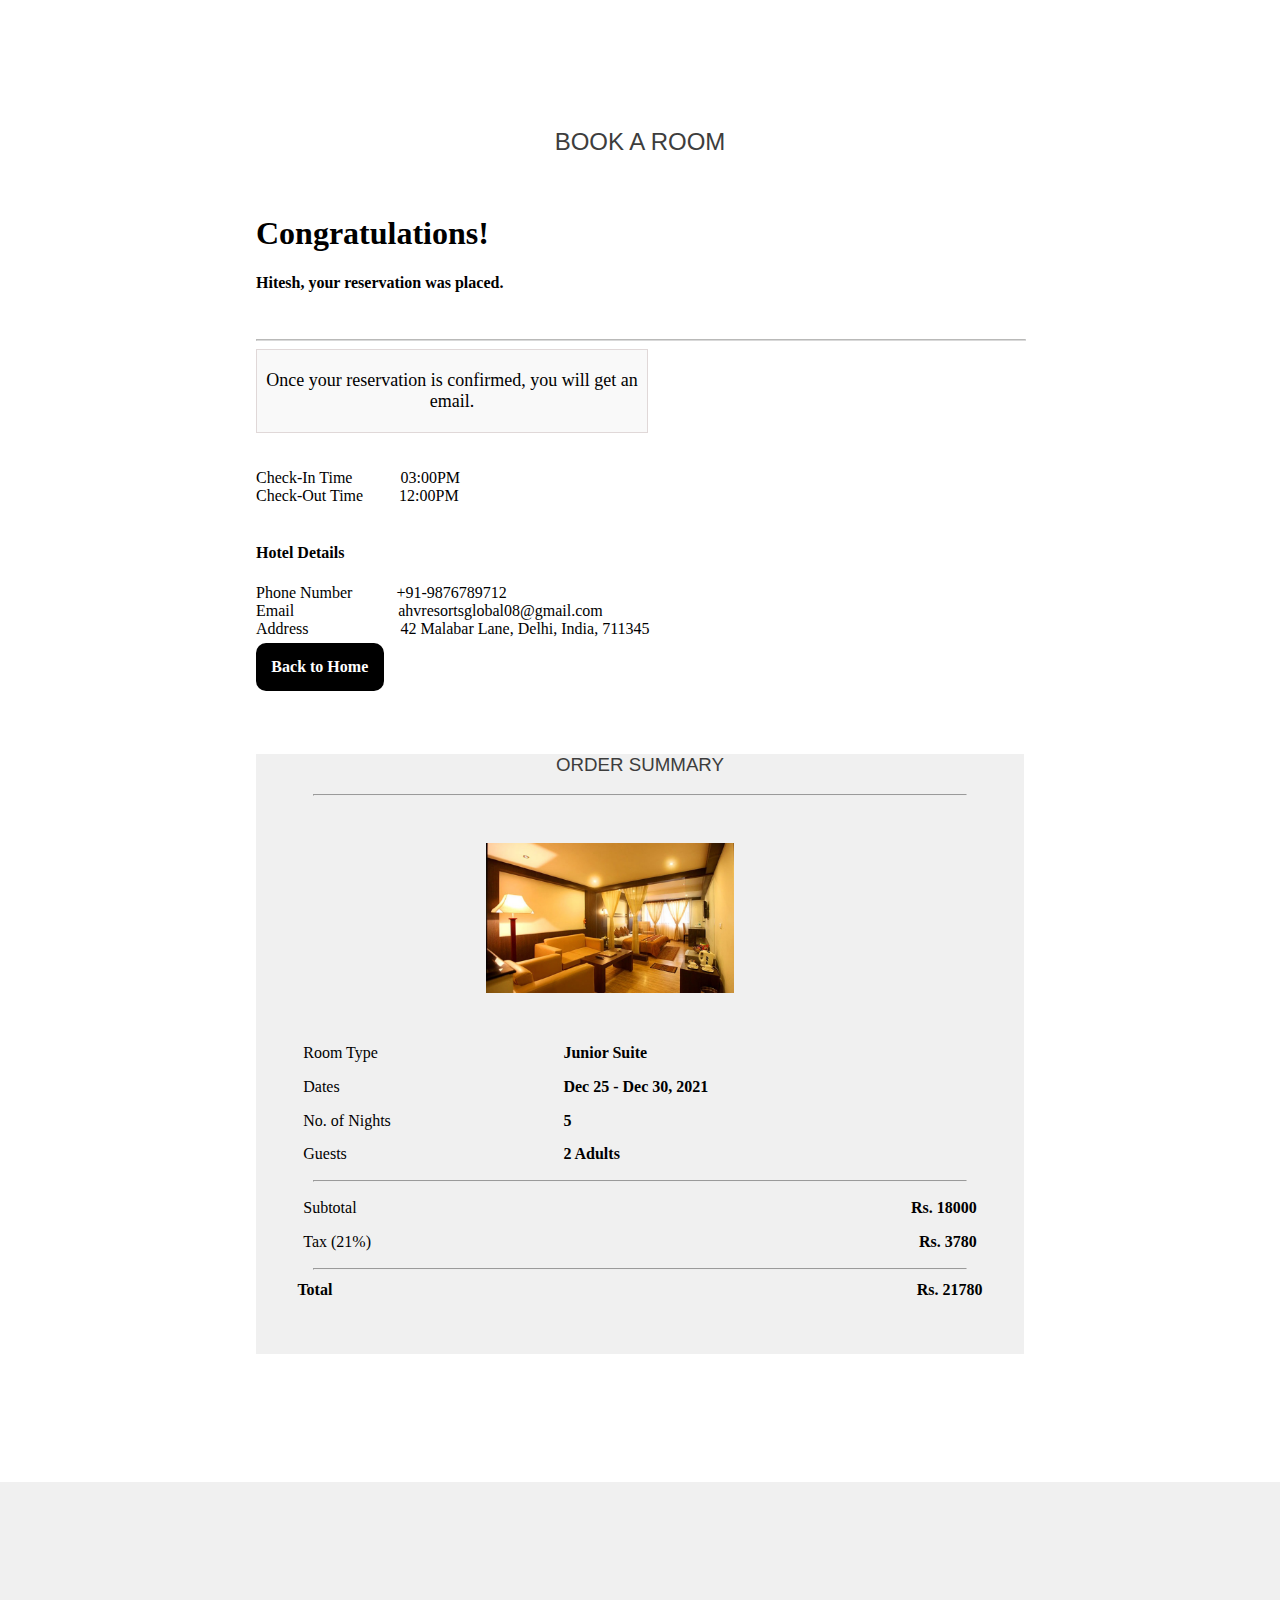
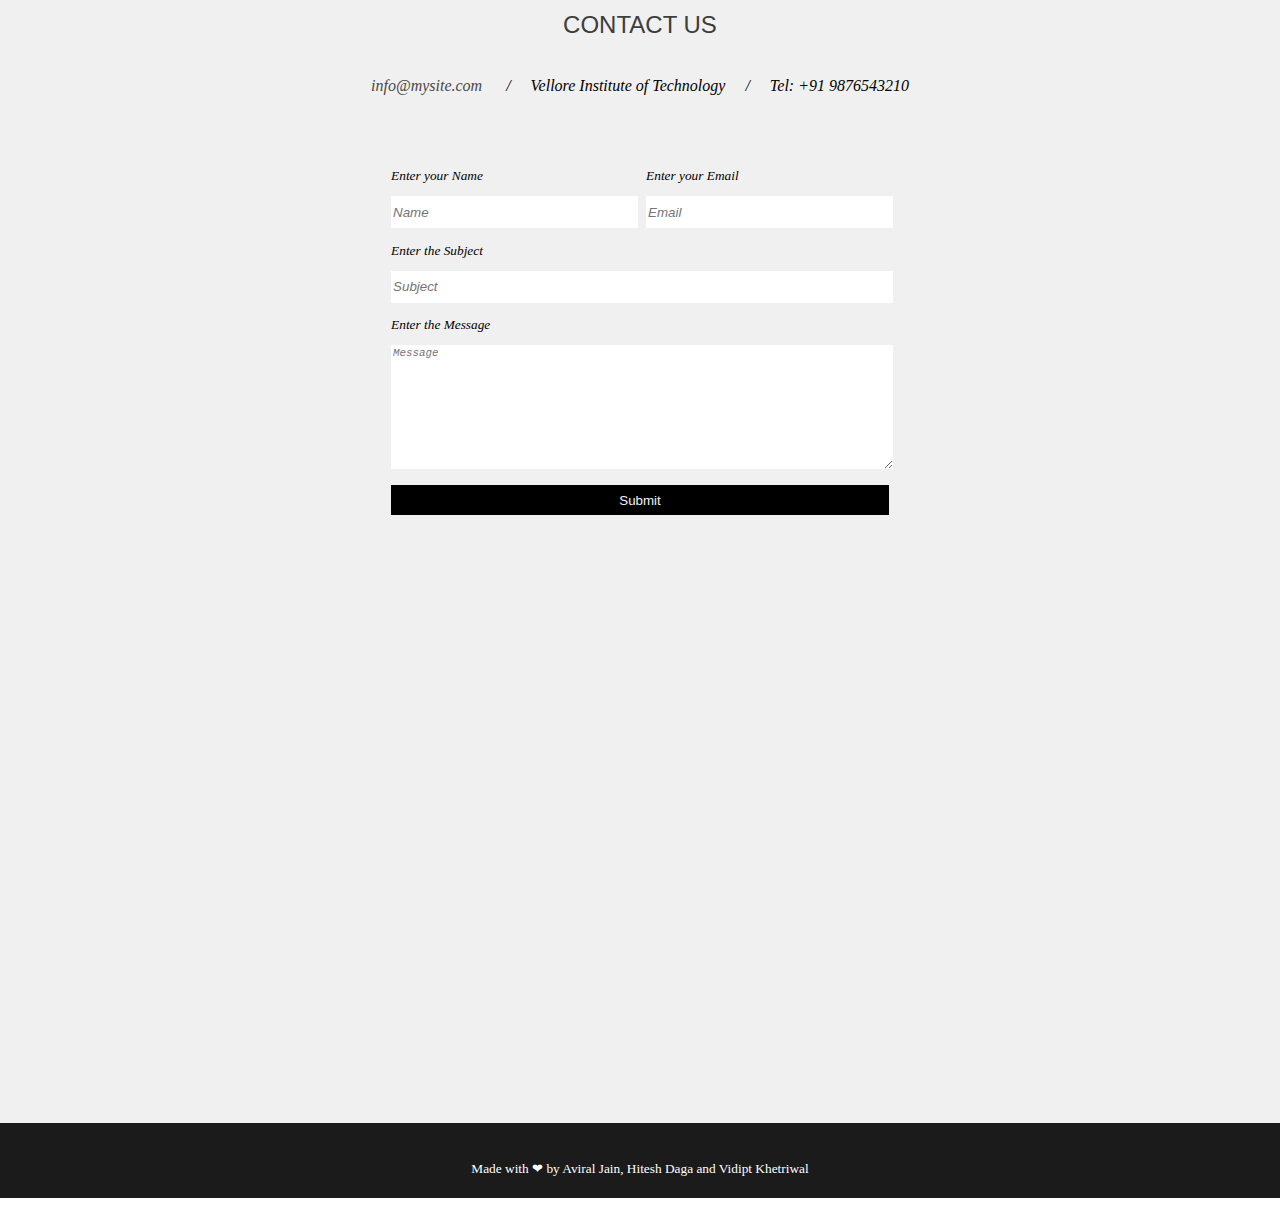
<file: checkout-final.html>
<!DOCTYPE html>
    <head>
        <link rel="stylesheet" href="../static/stylesheet/external-of-checkout.css">
    </head>

    <body>
            <h2 class="heading">book a room</h2><br>
             
            <div class="congo">
                <h1 class="congoform">Congratulations! </h1>
                <h4 class="messageform"> Hitesh, your reservation was placed.</h4><br>
            </div>

            <hr class="separator">

            <div class="check_out_container2">
                <div class="child1">
                    <div class="reservation-number">
                    Once your reservation is confirmed, you will get an email.
                    </div>
                    <div class ="details-in-depth">
                        <br>
                        <br>
                        Check-In Time&nbsp;&nbsp;&nbsp;&nbsp;&nbsp;&nbsp;&nbsp;&nbsp;&nbsp;&nbsp;&nbsp;&nbsp;03:00PM
                        <br>
                        Check-Out Time&nbsp;&nbsp;&nbsp;&nbsp;&nbsp;&nbsp;&nbsp;&nbsp;&nbsp;12:00PM
                        <br>
                        <br>
                        <h4 class="messageform">Hotel Details</h4>
                        
                        Phone Number&nbsp;&nbsp;&nbsp;&nbsp;&nbsp;&nbsp;&nbsp;&nbsp;&nbsp;&nbsp;&nbsp;+91-9876789712<br>
                        Email&nbsp;&nbsp;&nbsp;&nbsp;&nbsp;&nbsp;&nbsp;&nbsp;&nbsp;&nbsp;&nbsp;&nbsp;&nbsp;&nbsp;&nbsp;&nbsp;&nbsp;&nbsp;&nbsp;&nbsp;&nbsp;&nbsp;&nbsp;&nbsp;&nbsp;&nbsp;ahvresortsglobal08@gmail.com<br>
                        Address&nbsp;&nbsp;&nbsp;&nbsp;&nbsp;&nbsp;&nbsp;&nbsp;&nbsp;&nbsp;&nbsp;&nbsp;&nbsp;&nbsp;&nbsp;&nbsp;&nbsp;&nbsp;&nbsp;&nbsp;&nbsp;&nbsp;&nbsp;42 Malabar Lane, Delhi, India, 711345
                    
                        <h4><a class="back_to_home" href="./index.html">Back to Home</a></h4>
                    </div>
                </div>
                
                <div class="summary2">
                    <h3 class="heading">Order Summary</h3>
                    <hr class="divider">
                    <img src="../static/images/room1.jpeg" class="checkout_img"/>
                    <table class="checkout_summary">
                        <tr>
                            <td>Room Type</td>
                            <td><b>Junior Suite</b></td>
                        </tr>
                        <tr>
                            <td>Dates</td>
                            <td><b>Dec 25 - Dec 30, 2021</b></td>
                        </tr>
                        <tr>
                            <td>No. of Nights</td>
                            <td><b>5</b></td>
                        </tr>
                        <tr>
                            <td>Guests</td>
                            <td><b>2 Adults</b></td>
                        </tr>
                    </table>

                    <hr class="divider">

                    <table class="checkout_summary">
                        <tr>
                            <td>Subtotal</td>
                            <td style="text-align: right;"><b>Rs. 18000</b></td>
                        </tr>
                        <tr>
                            <td>Tax (21%)</td>
                            <td style="text-align: right;"><b>Rs. 3780</b></td>
                        </tr>
                    </table>

                    <hr class="divider">

                    <table class="checkout_summary">
                        <th>Total</th>
                        <th style="text-align: right;">Rs. 21780</th>
                    </table>
                </div>
            </div>
            


        <div class="contact">
            <h2 class="heading">CONTACT US</h2>
            <div class="con_info">
                <p><a href="mailto:info@mysite.com" style="color: rgb(73, 72, 72);">info@mysite.com</a> &nbsp; &nbsp; &nbsp;/&nbsp; &nbsp; &nbsp;Vellore Institute of Technology&nbsp; &nbsp; &nbsp;/&nbsp; &nbsp; &nbsp;Tel: +91 9876543210</p>
            </div>

            <div class="feedback">
                <form name='feedback' action='POST'>
                    <table>
                        <tr>
                            <td><label for='name'>Enter your Name</label></td>
                            <td><label for='email'>Enter your Email</label></td>
                        </tr>
                        <tr>
                            <td><input type="text" placeholder="Name" required id='name'/></td>
                            <td><input type="email" placeholder="Email" required id='email'/></td>
                        </tr>
                        <tr>
                            <td><label for='sub'>Enter the Subject</label></td>
                        </tr>
                        <tr>
                            <td colspan=2><input type="text" placeholder="Subject" required id='sub'/></td>
                        </tr>
                        <tr>
                            <td><label for='msg'>Enter the Message</label></td>
                        </tr>
                        <tr>
                            <td colspan="2"><textarea rows=10 cols=33 id='msg' required placeholder="Message"></textarea></td>
                        </tr>
                        <tr>
                            <td colspan=2><input type="submit" id='submit'/></td>
                        </tr>
                    </table>
                </form>
            </div>
        </div>

        <div id="googleMap">
            <iframe src="https://www.google.com/maps/embed?pb=!1m18!1m12!1m3!1d3888.001696423075!2d79.15722781480746!3d12.97174299085577!2m3!1f0!2f0!3f0!3m2!1i1024!2i768!4f13.1!3m3!1m2!1s0x3bad479f0ccbe067%3A0xfef222e5f36ecdeb!2sVellore%20Institute%20of%20Technology!5e0!3m2!1sen!2sin!4v1632491651180!5m2!1sen!2sin" width="100%" height="100%" style="border:0;" allowfullscreen="" loading="lazy"></iframe>
        </div>

        <div class="footer" style="padding-top: 1%;">
            <p style="padding-top: 1%;">Made with &#10084; by Aviral Jain, Hitesh Daga and Vidipt Khetriwal</p>
        </div>
    </body>
</file>
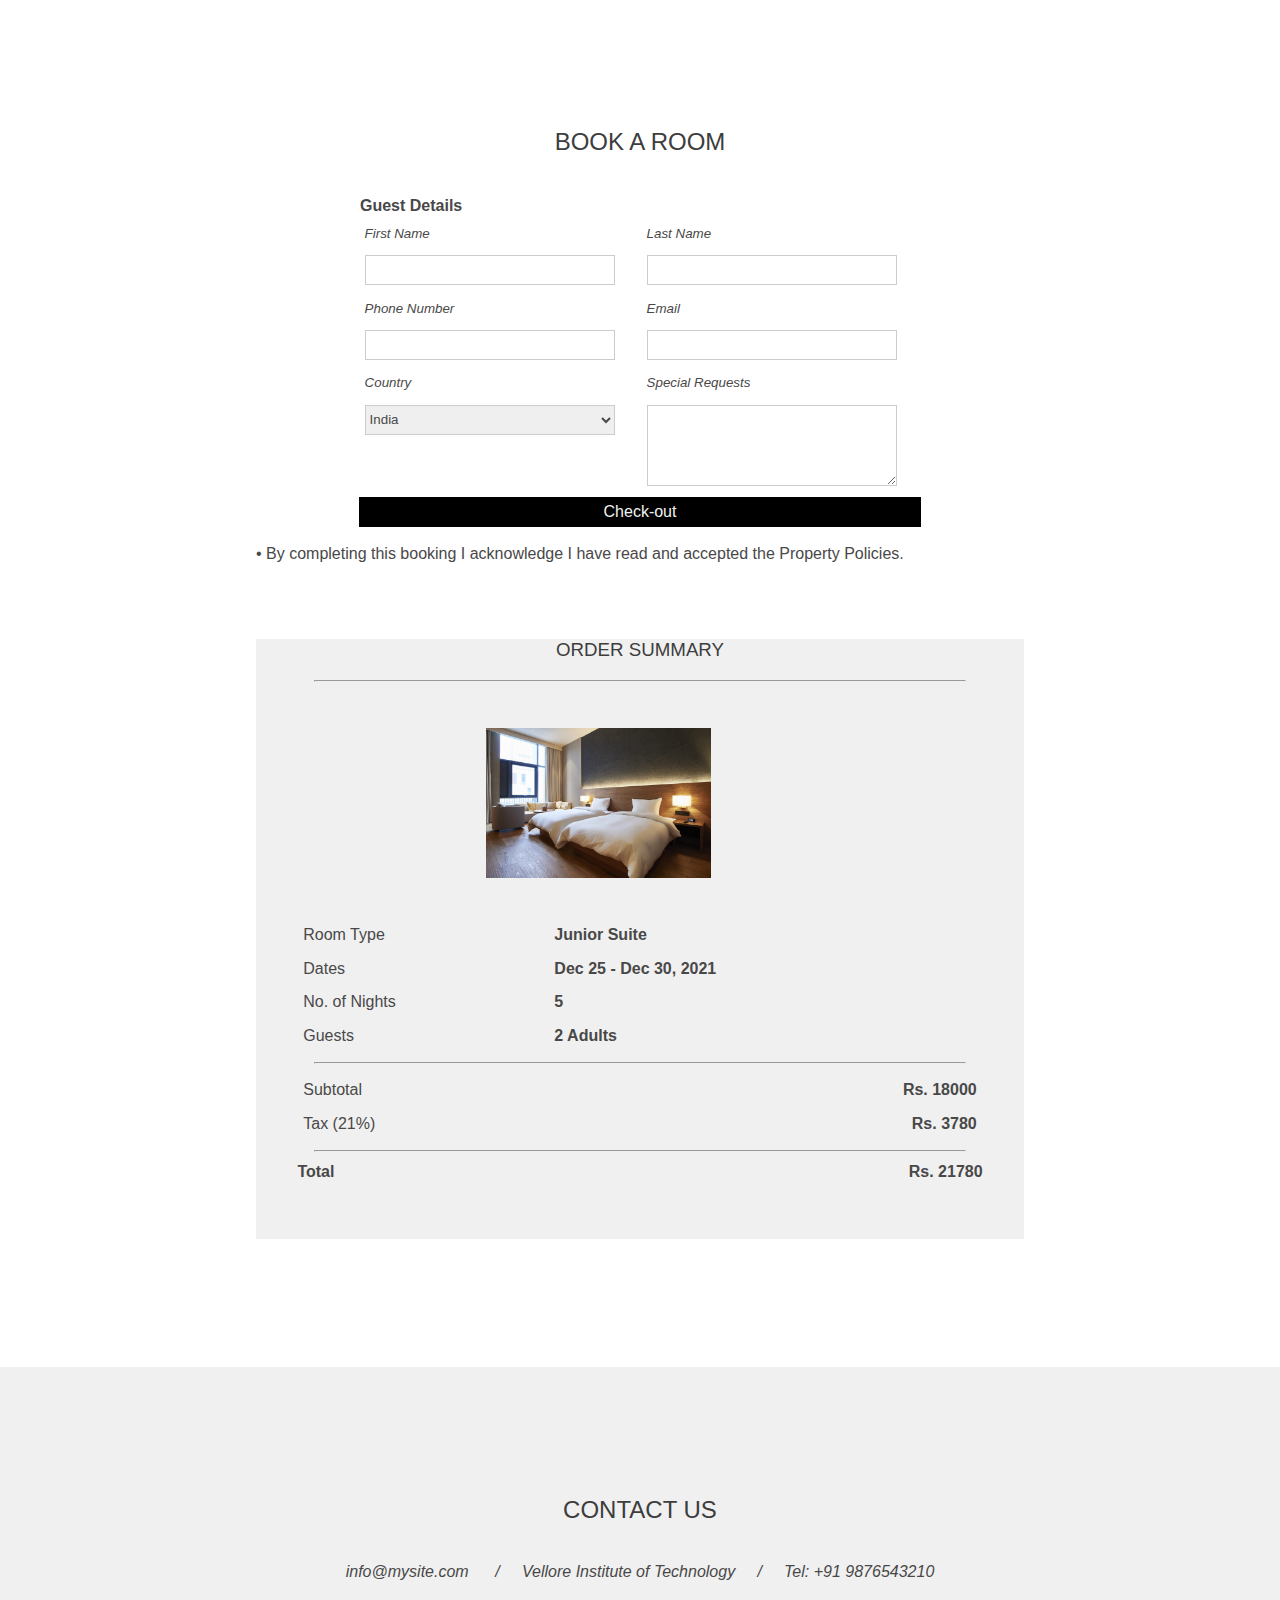
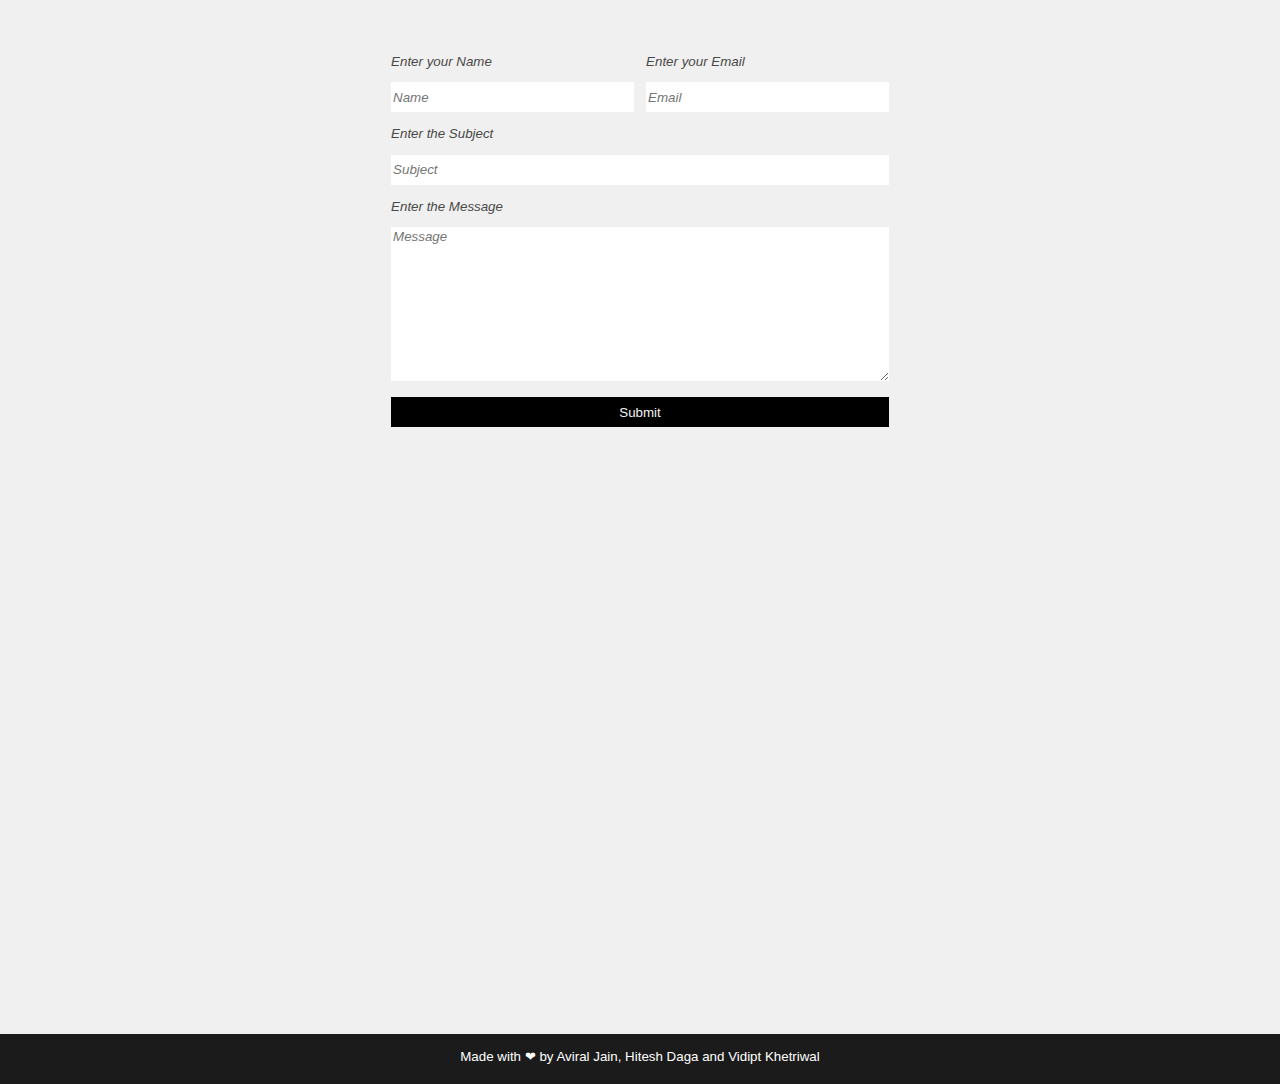
<file: checkout.html>
<!DOCTYPE html>
    <head>
        <link rel="stylesheet" href="../static/stylesheet/external.css">
    </head>

    <body>
        <div class="booking">
            <h2 class='heading'>book a room</h2>
            <div class="checkout_container">
                <div class="details">
                    <form name='details' method="POST" action="./checkout-final.html" class="guest_details_form">
                        <table>
                            <th id="details">Guest Details</th>
                            <tr>
                                <td><label for='fname'>First Name</label></td>
                                <td><label for='lname'>Last Name</label></td>
                            </tr>
                            <tr>
                                <td><input type="text" required id='fname'/></td>
                                <td><input type="text" required id='lname'/></td>
                            </tr>
                            <tr>
                                <td><label for='phno'>Phone Number</label></td>
                                <td><label for='guest_email'>Email</label></td>
                            </tr>
                            <tr>
                                <td><input type="text" required id='phno'/></td>
                                <td><input type="email" required id='guest_email'/></td>
                            </tr>
                            <tr>
                                <td><label for='country'>Country</label></td>
                                <td><label for='reqs'>Special Requests</label></td>
                            </tr>
                            <tr>
                                <td rowspan=2 class="country_cell"><select id="country" name="country">
                                    <option value="Afganistan">Afghanistan</option>
                                    <option value="Algeria">Algeria</option>
                                    <option value="American Samoa">American Samoa</option>
                                    <option value="Andorra">Andorra</option>
                                    <option value="Angola">Angola</option>
                                    <option value="Anguilla">Anguilla</option>
                                    <option value="Antigua & Barbuda">Antigua & Barbuda</option>
                                    <option value="Argentina">Argentina</option>
                                    <option value="Armenia">Armenia</option>
                                    <option value="Aruba">Aruba</option>
                                    <option value="Australia">Australia</option>
                                    <option value="Austria">Austria</option>
                                    <option value="Azerbaijan">Azerbaijan</option>
                                    <option value="Bahamas">Bahamas</option>
                                    <option value="Bahrain">Bahrain</option>
                                    <option value="Bangladesh">Bangladesh</option>
                                    <option value="Barbados">Barbados</option>
                                    <option value="Belarus">Belarus</option>
                                    <option value="Belgium">Belgium</option>
                                    <option value="Belize">Belize</option>
                                    <option value="Benin">Benin</option>
                                    <option value="Bermuda">Bermuda</option>
                                    <option value="Bhutan">Bhutan</option>
                                    <option value="Bolivia">Bolivia</option>
                                    <option value="Bonaire">Bonaire</option>
                                    <option value="Bosnia & Herzegovina">Bosnia & Herzegovina</option>
                                    <option value="Botswana">Botswana</option>
                                    <option value="Brazil">Brazil</option>
                                    <option value="British Indian Ocean Ter">British Indian Ocean Ter</option>
                                    <option value="Brunei">Brunei</option>
                                    <option value="Bulgaria">Bulgaria</option>
                                    <option value="Burkina Faso">Burkina Faso</option>
                                    <option value="Burundi">Burundi</option>
                                    <option value="Cambodia">Cambodia</option>
                                    <option value="Cameroon">Cameroon</option>
                                    <option value="Canada">Canada</option>
                                    <option value="Canary Islands">Canary Islands</option>
                                    <option value="Cape Verde">Cape Verde</option>
                                    <option value="Cayman Islands">Cayman Islands</option>
                                    <option value="Central African Republic">Central African Republic</option>
                                    <option value="Chad">Chad</option>
                                    <option value="Channel Islands">Channel Islands</option>
                                    <option value="Chile">Chile</option>
                                    <option value="China">China</option>
                                    <option value="Christmas Island">Christmas Island</option>
                                    <option value="Cocos Island">Cocos Island</option>
                                    <option value="Colombia">Colombia</option>
                                    <option value="Comoros">Comoros</option>
                                    <option value="Congo">Congo</option>
                                    <option value="Cook Islands">Cook Islands</option>
                                    <option value="Costa Rica">Costa Rica</option>
                                    <option value="Cote DIvoire">Cote DIvoire</option>
                                    <option value="Croatia">Croatia</option>
                                    <option value="Cuba">Cuba</option>
                                    <option value="Curaco">Curacao</option>
                                    <option value="Cyprus">Cyprus</option>
                                    <option value="Czech Republic">Czech Republic</option>
                                    <option value="Denmark">Denmark</option>
                                    <option value="Djibouti">Djibouti</option>
                                    <option value="Dominica">Dominica</option>
                                    <option value="Dominican Republic">Dominican Republic</option>
                                    <option value="East Timor">East Timor</option>
                                    <option value="Ecuador">Ecuador</option>
                                    <option value="Egypt">Egypt</option>
                                    <option value="El Salvador">El Salvador</option>
                                    <option value="Equatorial Guinea">Equatorial Guinea</option>
                                    <option value="Eritrea">Eritrea</option>
                                    <option value="Estonia">Estonia</option>
                                    <option value="Ethiopia">Ethiopia</option>
                                    <option value="Falkland Islands">Falkland Islands</option>
                                    <option value="Faroe Islands">Faroe Islands</option>
                                    <option value="Fiji">Fiji</option>
                                    <option value="Finland">Finland</option>
                                    <option value="France">France</option>
                                    <option value="French Guiana">French Guiana</option>
                                    <option value="French Polynesia">French Polynesia</option>
                                    <option value="French Southern Ter">French Southern Ter</option>
                                    <option value="Gabon">Gabon</option>
                                    <option value="Gambia">Gambia</option>
                                    <option value="Georgia">Georgia</option>
                                    <option value="Germany">Germany</option>
                                    <option value="Ghana">Ghana</option>
                                    <option value="Gibraltar">Gibraltar</option>
                                    <option value="Great Britain">Great Britain</option>
                                    <option value="Greece">Greece</option>
                                    <option value="Greenland">Greenland</option>
                                    <option value="Grenada">Grenada</option>
                                    <option value="Guadeloupe">Guadeloupe</option>
                                    <option value="Guam">Guam</option>
                                    <option value="Guatemala">Guatemala</option>
                                    <option value="Guinea">Guinea</option>
                                    <option value="Guyana">Guyana</option>
                                    <option value="Haiti">Haiti</option>
                                    <option value="Hawaii">Hawaii</option>
                                    <option value="Honduras">Honduras</option>
                                    <option value="Hong Kong">Hong Kong</option>
                                    <option value="Hungary">Hungary</option>
                                    <option value="Iceland">Iceland</option>
                                    <option value="Indonesia">Indonesia</option>
                                    <option value="India" selected>India</option>
                                    <option value="Iran">Iran</option>
                                    <option value="Iraq">Iraq</option>
                                    <option value="Ireland">Ireland</option>
                                    <option value="Isle of Man">Isle of Man</option>
                                    <option value="Israel">Israel</option>
                                    <option value="Italy">Italy</option>
                                    <option value="Jamaica">Jamaica</option>
                                    <option value="Japan">Japan</option>
                                    <option value="Jordan">Jordan</option>
                                    <option value="Kazakhstan">Kazakhstan</option>
                                    <option value="Kenya">Kenya</option>
                                    <option value="Kiribati">Kiribati</option>
                                    <option value="Korea North">Korea North</option>
                                    <option value="Korea Sout">Korea South</option>
                                    <option value="Kuwait">Kuwait</option>
                                    <option value="Kyrgyzstan">Kyrgyzstan</option>
                                    <option value="Laos">Laos</option>
                                    <option value="Latvia">Latvia</option>
                                    <option value="Lebanon">Lebanon</option>
                                    <option value="Lesotho">Lesotho</option>
                                    <option value="Liberia">Liberia</option>
                                    <option value="Libya">Libya</option>
                                    <option value="Liechtenstein">Liechtenstein</option>
                                    <option value="Lithuania">Lithuania</option>
                                    <option value="Luxembourg">Luxembourg</option>
                                    <option value="Macau">Macau</option>
                                    <option value="Macedonia">Macedonia</option>
                                    <option value="Madagascar">Madagascar</option>
                                    <option value="Malaysia">Malaysia</option>
                                    <option value="Malawi">Malawi</option>
                                    <option value="Maldives">Maldives</option>
                                    <option value="Mali">Mali</option>
                                    <option value="Malta">Malta</option>
                                    <option value="Marshall Islands">Marshall Islands</option>
                                    <option value="Martinique">Martinique</option>
                                    <option value="Mauritania">Mauritania</option>
                                    <option value="Mauritius">Mauritius</option>
                                    <option value="Mayotte">Mayotte</option>
                                    <option value="Mexico">Mexico</option>
                                    <option value="Midway Islands">Midway Islands</option>
                                    <option value="Moldova">Moldova</option>
                                    <option value="Monaco">Monaco</option>
                                    <option value="Mongolia">Mongolia</option>
                                    <option value="Montserrat">Montserrat</option>
                                    <option value="Morocco">Morocco</option>
                                    <option value="Mozambique">Mozambique</option>
                                    <option value="Myanmar">Myanmar</option>
                                    <option value="Nambia">Nambia</option>
                                    <option value="Nauru">Nauru</option>
                                    <option value="Nepal">Nepal</option>
                                    <option value="Netherland Antilles">Netherland Antilles</option>
                                    <option value="Netherlands">Netherlands (Holland, Europe)</option>
                                    <option value="Nevis">Nevis</option>
                                    <option value="New Caledonia">New Caledonia</option>
                                    <option value="New Zealand">New Zealand</option>
                                    <option value="Nicaragua">Nicaragua</option>
                                    <option value="Niger">Niger</option>
                                    <option value="Nigeria">Nigeria</option>
                                    <option value="Niue">Niue</option>
                                    <option value="Norfolk Island">Norfolk Island</option>
                                    <option value="Norway">Norway</option>
                                    <option value="Oman">Oman</option>
                                    <option value="Pakistan">Pakistan</option>
                                    <option value="Palau Island">Palau Island</option>
                                    <option value="Palestine">Palestine</option>
                                    <option value="Panama">Panama</option>
                                    <option value="Papua New Guinea">Papua New Guinea</option>
                                    <option value="Paraguay">Paraguay</option>
                                    <option value="Peru">Peru</option>
                                    <option value="Phillipines">Philippines</option>
                                    <option value="Pitcairn Island">Pitcairn Island</option>
                                    <option value="Poland">Poland</option>
                                    <option value="Portugal">Portugal</option>
                                    <option value="Puerto Rico">Puerto Rico</option>
                                    <option value="Qatar">Qatar</option>
                                    <option value="Republic of Montenegro">Republic of Montenegro</option>
                                    <option value="Republic of Serbia">Republic of Serbia</option>
                                    <option value="Reunion">Reunion</option>
                                    <option value="Romania">Romania</option>
                                    <option value="Russia">Russia</option>
                                    <option value="Rwanda">Rwanda</option>
                                    <option value="St Barthelemy">St Barthelemy</option>
                                    <option value="St Eustatius">St Eustatius</option>
                                    <option value="St Helena">St Helena</option>
                                    <option value="St Kitts-Nevis">St Kitts-Nevis</option>
                                    <option value="St Lucia">St Lucia</option>
                                    <option value="St Maarten">St Maarten</option>
                                    <option value="St Pierre & Miquelon">St Pierre & Miquelon</option>
                                    <option value="St Vincent & Grenadines">St Vincent & Grenadines</option>
                                    <option value="Saipan">Saipan</option>
                                    <option value="Samoa">Samoa</option>
                                    <option value="Samoa American">Samoa American</option>
                                    <option value="San Marino">San Marino</option>
                                    <option value="Sao Tome & Principe">Sao Tome & Principe</option>
                                    <option value="Saudi Arabia">Saudi Arabia</option>
                                    <option value="Senegal">Senegal</option>
                                    <option value="Seychelles">Seychelles</option>
                                    <option value="Sierra Leone">Sierra Leone</option>
                                    <option value="Singapore">Singapore</option>
                                    <option value="Slovakia">Slovakia</option>
                                    <option value="Slovenia">Slovenia</option>
                                    <option value="Solomon Islands">Solomon Islands</option>
                                    <option value="Somalia">Somalia</option>
                                    <option value="South Africa">South Africa</option>
                                    <option value="Spain">Spain</option>
                                    <option value="Sri Lanka">Sri Lanka</option>
                                    <option value="Sudan">Sudan</option>
                                    <option value="Suriname">Suriname</option>
                                    <option value="Swaziland">Swaziland</option>
                                    <option value="Sweden">Sweden</option>
                                    <option value="Switzerland">Switzerland</option>
                                    <option value="Syria">Syria</option>
                                    <option value="Tahiti">Tahiti</option>
                                    <option value="Taiwan">Taiwan</option>
                                    <option value="Tajikistan">Tajikistan</option>
                                    <option value="Tanzania">Tanzania</option>
                                    <option value="Thailand">Thailand</option>
                                    <option value="Togo">Togo</option>
                                    <option value="Tokelau">Tokelau</option>
                                    <option value="Tonga">Tonga</option>
                                    <option value="Trinidad & Tobago">Trinidad & Tobago</option>
                                    <option value="Tunisia">Tunisia</option>
                                    <option value="Turkey">Turkey</option>
                                    <option value="Turkmenistan">Turkmenistan</option>
                                    <option value="Turks & Caicos Is">Turks & Caicos Is</option>
                                    <option value="Tuvalu">Tuvalu</option>
                                    <option value="Uganda">Uganda</option>
                                    <option value="United Kingdom">United Kingdom</option>
                                    <option value="Ukraine">Ukraine</option>
                                    <option value="United Arab Erimates">United Arab Emirates</option>
                                    <option value="United States of America">United States of America</option>
                                    <option value="Uraguay">Uruguay</option>
                                    <option value="Uzbekistan">Uzbekistan</option>
                                    <option value="Vanuatu">Vanuatu</option>
                                    <option value="Vatican City State">Vatican City State</option>
                                    <option value="Venezuela">Venezuela</option>
                                    <option value="Vietnam">Vietnam</option>
                                    <option value="Virgin Islands (Brit)">Virgin Islands (Brit)</option>
                                    <option value="Virgin Islands (USA)">Virgin Islands (USA)</option>
                                    <option value="Wake Island">Wake Island</option>
                                    <option value="Wallis & Futana Is">Wallis & Futana Is</option>
                                    <option value="Yemen">Yemen</option>
                                    <option value="Zaire">Zaire</option>
                                    <option value="Zambia">Zambia</option>
                                    <option value="Zimbabwe">Zimbabwe</option>
                                 </select>
                                </td>
                                <td rowspan=2><textarea rows=5 cols=30 id='reqs'></textarea></td>
                            </tr>
                            <tr></tr>
                            <tr>
                                <td colspan=2 bgcolor="black" align="center">
                                    <!-- <a href="./checkout-final.html">
                                        <input type="submit" id='submit_ckout'/>
                                    </a> -->
                                    <a href="./checkout-final.html" id="submit_ckout">Check-out</a>
                                    <!-- <button type="submit" id="submit_ckout">Submit</button> -->
                                </td>
                            </tr>
                        </table>
                    </form>
                    <p>• By completing this booking I acknowledge I have read and accepted the Property Policies.</p>
                </div>

                <div class="summary">
                    <h3 class="heading">Order Summary</h3>
                    <hr class="divider">
                    <img src="../static/images/room.jpg" class="checkout_img"/>
                    <table class="checkout_summary">
                        <tr>
                            <td>Room Type</td>
                            <td><b>Junior Suite</b></td>
                        </tr>
                        <tr>
                            <td>Dates</td>
                            <td><b>Dec 25 - Dec 30, 2021</b></td>
                        </tr>
                        <tr>
                            <td>No. of Nights</td>
                            <td><b>5</b></td>
                        </tr>
                        <tr>
                            <td>Guests</td>
                            <td><b>2 Adults</b></td>
                        </tr>
                    </table>

                    <hr class="divider">

                    <table class="checkout_summary">
                        <tr>
                            <td>Subtotal</td>
                            <td style="text-align: right;"><b>Rs. 18000</b></td>
                        </tr>
                        <tr>
                            <td>Tax (21%)</td>
                            <td style="text-align: right;"><b>Rs. 3780</b></td>
                        </tr>
                    </table>

                    <hr class="divider">

                    <table class="checkout_summary">
                        <th>Total</th>
                        <th style="text-align: right;">Rs. 21780</th>
                    </table>
                </div>
            </div>
        </div>

        <div class="contact">
            <h2 class="heading">CONTACT US</h2>
            <div class="con_info">
                <p><a href="mailto:info@mysite.com">info@mysite.com</a> &nbsp; &nbsp; &nbsp;/&nbsp; &nbsp; &nbsp;Vellore Institute of Technology&nbsp; &nbsp; &nbsp;/&nbsp; &nbsp; &nbsp;Tel: +91 9876543210</p>
            </div>

            <div class="feedback">
                <form name='feedback' action='POST' class="feedback_form">
                    <table>
                        <tr>
                            <td><label for='name'>Enter your Name</label></td>
                            <td><label for='email'>Enter your Email</label></td>
                        </tr>
                        <tr>
                            <td><input type="text" placeholder="Name" required id='name'/></td>
                            <td><input type="email" placeholder="Email" required id='email'/></td>
                        </tr>
                        <tr>
                            <td><label for='sub'>Enter the Subject</label></td>
                        </tr>
                        <tr>
                            <td colspan=2><input type="text" placeholder="Subject" required id='sub'/></td>
                        </tr>
                        <tr>
                            <td><label for='msg'>Enter the Message</label></td>
                        </tr>
                        <tr>
                            <td colspan="2"><textarea rows=10 cols=33 id='msg' required placeholder="Message"></textarea></td>
                        </tr>
                        <tr>
                            <td colspan=2><input type="submit" id='submit'/></td>
                        </tr>
                    </table>
                </form>
            </div>
        </div>

        <div id="googleMap">
            <iframe src="https://www.google.com/maps/embed?pb=!1m18!1m12!1m3!1d3888.001696423075!2d79.15722781480746!3d12.97174299085577!2m3!1f0!2f0!3f0!3m2!1i1024!2i768!4f13.1!3m3!1m2!1s0x3bad479f0ccbe067%3A0xfef222e5f36ecdeb!2sVellore%20Institute%20of%20Technology!5e0!3m2!1sen!2sin!4v1632491651180!5m2!1sen!2sin" width="100%" height="100%" style="border:0;" allowfullscreen="" loading="lazy"></iframe>
        </div>

        <div class="footer">
            <p>Made with &#10084; by <a href="https://github.com/AviralJ58" class="profiles" target="_blank">Aviral Jain</a>, <a href="https://github.com/hiteshdaga" class="profiles" target="_blank">Hitesh Daga</a> and <a href="https://github.com/vidipt-khetriwal" class="profiles" target="_blank">Vidipt Khetriwal</a></p>
        </div>
    </body>
</html>
</file>
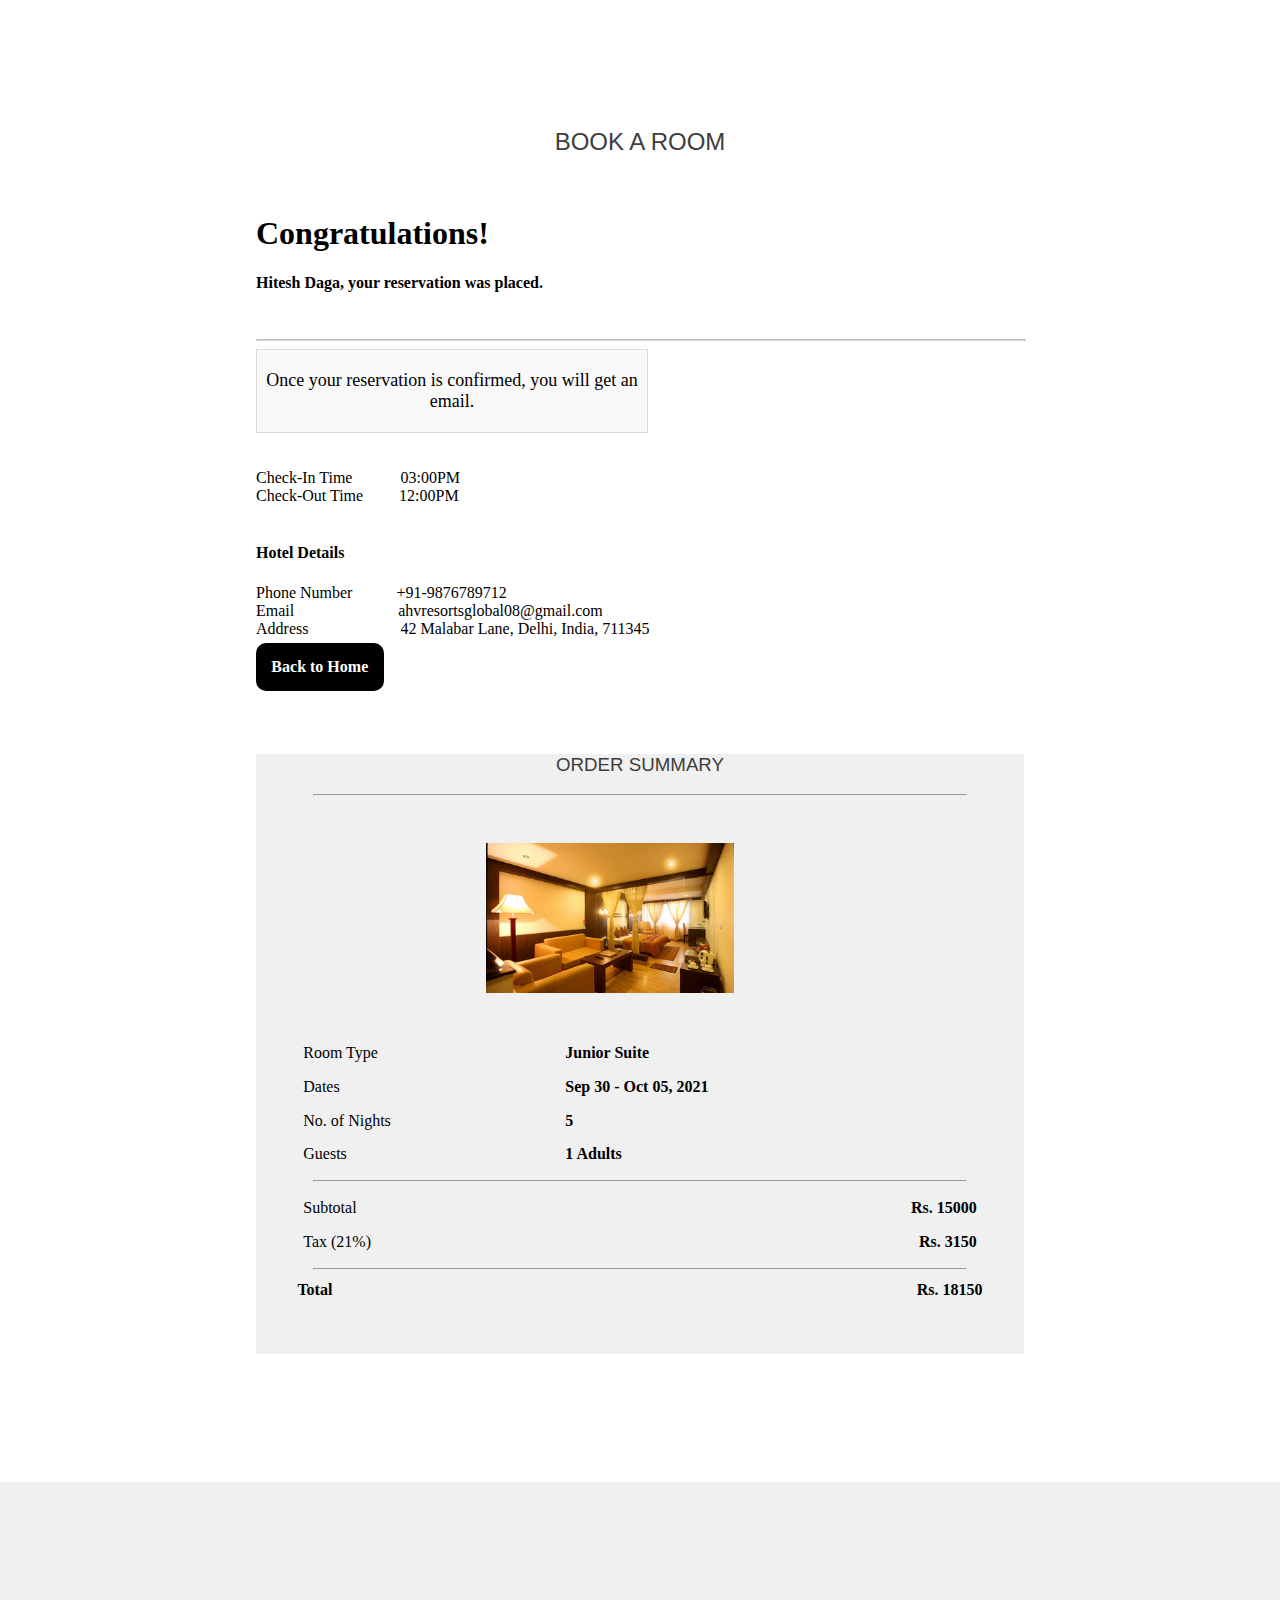
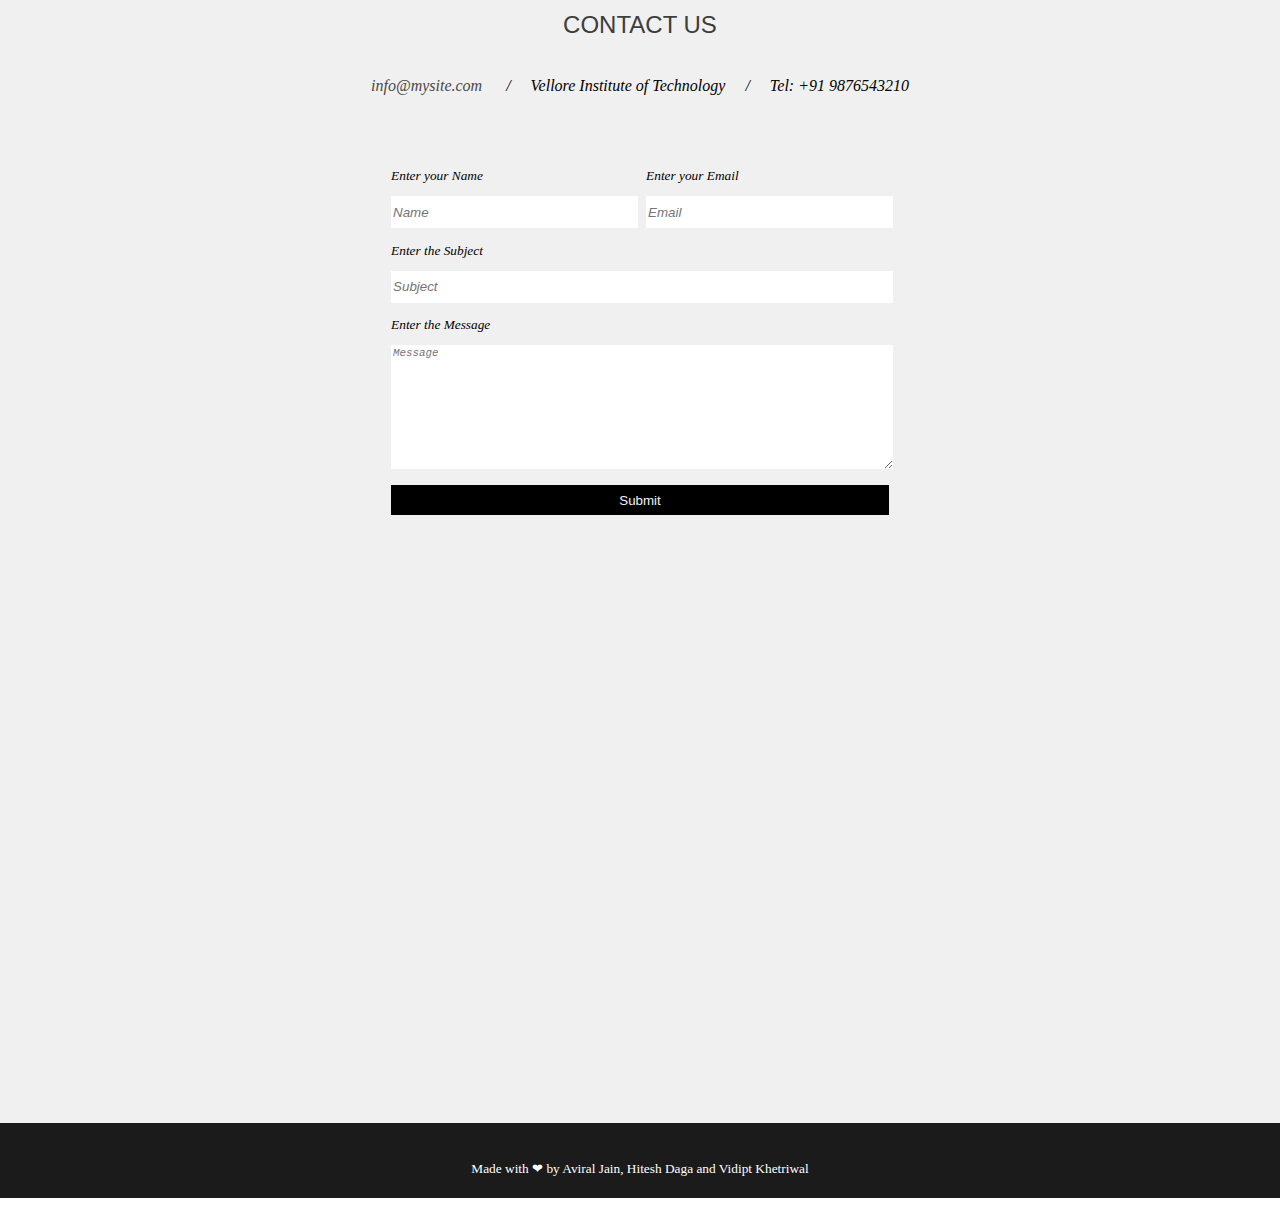
<file: templates/checkout-final.html>
<!DOCTYPE html>
    <head>
        <link rel="stylesheet" href="../static/stylesheet/external-of-checkout.css">
    </head>

    <body>
            <h2 class="heading">book a room</h2><br>
             
            <div class="congo">
                <h1 class="congoform">Congratulations! </h1>
                <h4 class="messageform">Hitesh Daga, your reservation was placed.</h4><br>
            </div>

            <hr class="separator">

            <div class="check_out_container2">
                <div class="child1">
                    <div class="reservation-number">
                    Once your reservation is confirmed, you will get an email.
                    </div>
                    <div class ="details-in-depth">
                        <br>
                        <br>
                        Check-In Time&nbsp;&nbsp;&nbsp;&nbsp;&nbsp;&nbsp;&nbsp;&nbsp;&nbsp;&nbsp;&nbsp;&nbsp;03:00PM
                        <br>
                        Check-Out Time&nbsp;&nbsp;&nbsp;&nbsp;&nbsp;&nbsp;&nbsp;&nbsp;&nbsp;12:00PM
                        <br>
                        <br>
                        <h4 class="messageform">Hotel Details</h4>
                        
                        Phone Number&nbsp;&nbsp;&nbsp;&nbsp;&nbsp;&nbsp;&nbsp;&nbsp;&nbsp;&nbsp;&nbsp;+91-9876789712<br>
                        Email&nbsp;&nbsp;&nbsp;&nbsp;&nbsp;&nbsp;&nbsp;&nbsp;&nbsp;&nbsp;&nbsp;&nbsp;&nbsp;&nbsp;&nbsp;&nbsp;&nbsp;&nbsp;&nbsp;&nbsp;&nbsp;&nbsp;&nbsp;&nbsp;&nbsp;&nbsp;ahvresortsglobal08@gmail.com<br>
                        Address&nbsp;&nbsp;&nbsp;&nbsp;&nbsp;&nbsp;&nbsp;&nbsp;&nbsp;&nbsp;&nbsp;&nbsp;&nbsp;&nbsp;&nbsp;&nbsp;&nbsp;&nbsp;&nbsp;&nbsp;&nbsp;&nbsp;&nbsp;42 Malabar Lane, Delhi, India, 711345
                    
                        <h4><a class="back_to_home" href="../templates/index.html">Back to Home</a></h4>
                    </div>
                </div>
                
                <div class="summary2">
                    <h3 class="heading">Order Summary</h3>
                    <hr class="divider">
                    <img src="../static/images/room1.jpeg" class="checkout_img"/>
                    <table class="checkout_summary">
                        <tr>
                            <td>Room Type</td>
                            <td><b>Junior Suite</b></td>
                        </tr>
                        <tr>
                            <td>Dates</td>
                            <td><b>Sep 30 - Oct 05, 2021</b></td>
                        </tr>
                        <tr>
                            <td>No. of Nights</td>
                            <td><b>5</b></td>
                        </tr>
                        <tr>
                            <td>Guests</td>
                            <td><b>1 Adults</b></td>
                        </tr>
                    </table>

                    <hr class="divider">

                    <table class="checkout_summary">
                        <tr>
                            <td>Subtotal</td>
                            <td style="text-align: right;"><b>Rs. 15000</b></td>
                        </tr>
                        <tr>
                            <td>Tax (21%)</td>
                            <td style="text-align: right;"><b>Rs. 3150</b></td>
                        </tr>
                    </table>

                    <hr class="divider">

                    <table class="checkout_summary">
                        <th>Total</th>
                        <th style="text-align: right;">Rs. 18150</th>
                    </table>
                </div>
            </div>
            


        <div class="contact">
            <h2 class="heading">CONTACT US</h2>
            <div class="con_info">
                <p><a href="mailto:info@mysite.com" style="color: rgb(73, 72, 72);">info@mysite.com</a> &nbsp; &nbsp; &nbsp;/&nbsp; &nbsp; &nbsp;Vellore Institute of Technology&nbsp; &nbsp; &nbsp;/&nbsp; &nbsp; &nbsp;Tel: +91 9876543210</p>
            </div>

            <div class="feedback">
                <form name='feedback' action='POST'>
                    <table>
                        <tr>
                            <td><label for='name'>Enter your Name</label></td>
                            <td><label for='email'>Enter your Email</label></td>
                        </tr>
                        <tr>
                            <td><input type="text" placeholder="Name" required id='name'/></td>
                            <td><input type="email" placeholder="Email" required id='email'/></td>
                        </tr>
                        <tr>
                            <td><label for='sub'>Enter the Subject</label></td>
                        </tr>
                        <tr>
                            <td colspan=2><input type="text" placeholder="Subject" required id='sub'/></td>
                        </tr>
                        <tr>
                            <td><label for='msg'>Enter the Message</label></td>
                        </tr>
                        <tr>
                            <td colspan="2"><textarea rows=10 cols=33 id='msg' required placeholder="Message"></textarea></td>
                        </tr>
                        <tr>
                            <td colspan=2><input type="submit" id='submit'/></td>
                        </tr>
                    </table>
                </form>
            </div>
        </div>

        <div id="googleMap">
            <iframe src="https://www.google.com/maps/embed?pb=!1m18!1m12!1m3!1d3888.001696423075!2d79.15722781480746!3d12.97174299085577!2m3!1f0!2f0!3f0!3m2!1i1024!2i768!4f13.1!3m3!1m2!1s0x3bad479f0ccbe067%3A0xfef222e5f36ecdeb!2sVellore%20Institute%20of%20Technology!5e0!3m2!1sen!2sin!4v1632491651180!5m2!1sen!2sin" width="100%" height="100%" style="border:0;" allowfullscreen="" loading="lazy"></iframe>
        </div>

        <div class="footer" style="padding-top: 1%;">
            <p style="padding-top: 1%;">Made with &#10084; by Aviral Jain, Hitesh Daga and Vidipt Khetriwal</p>
        </div>
    </body>
</file>
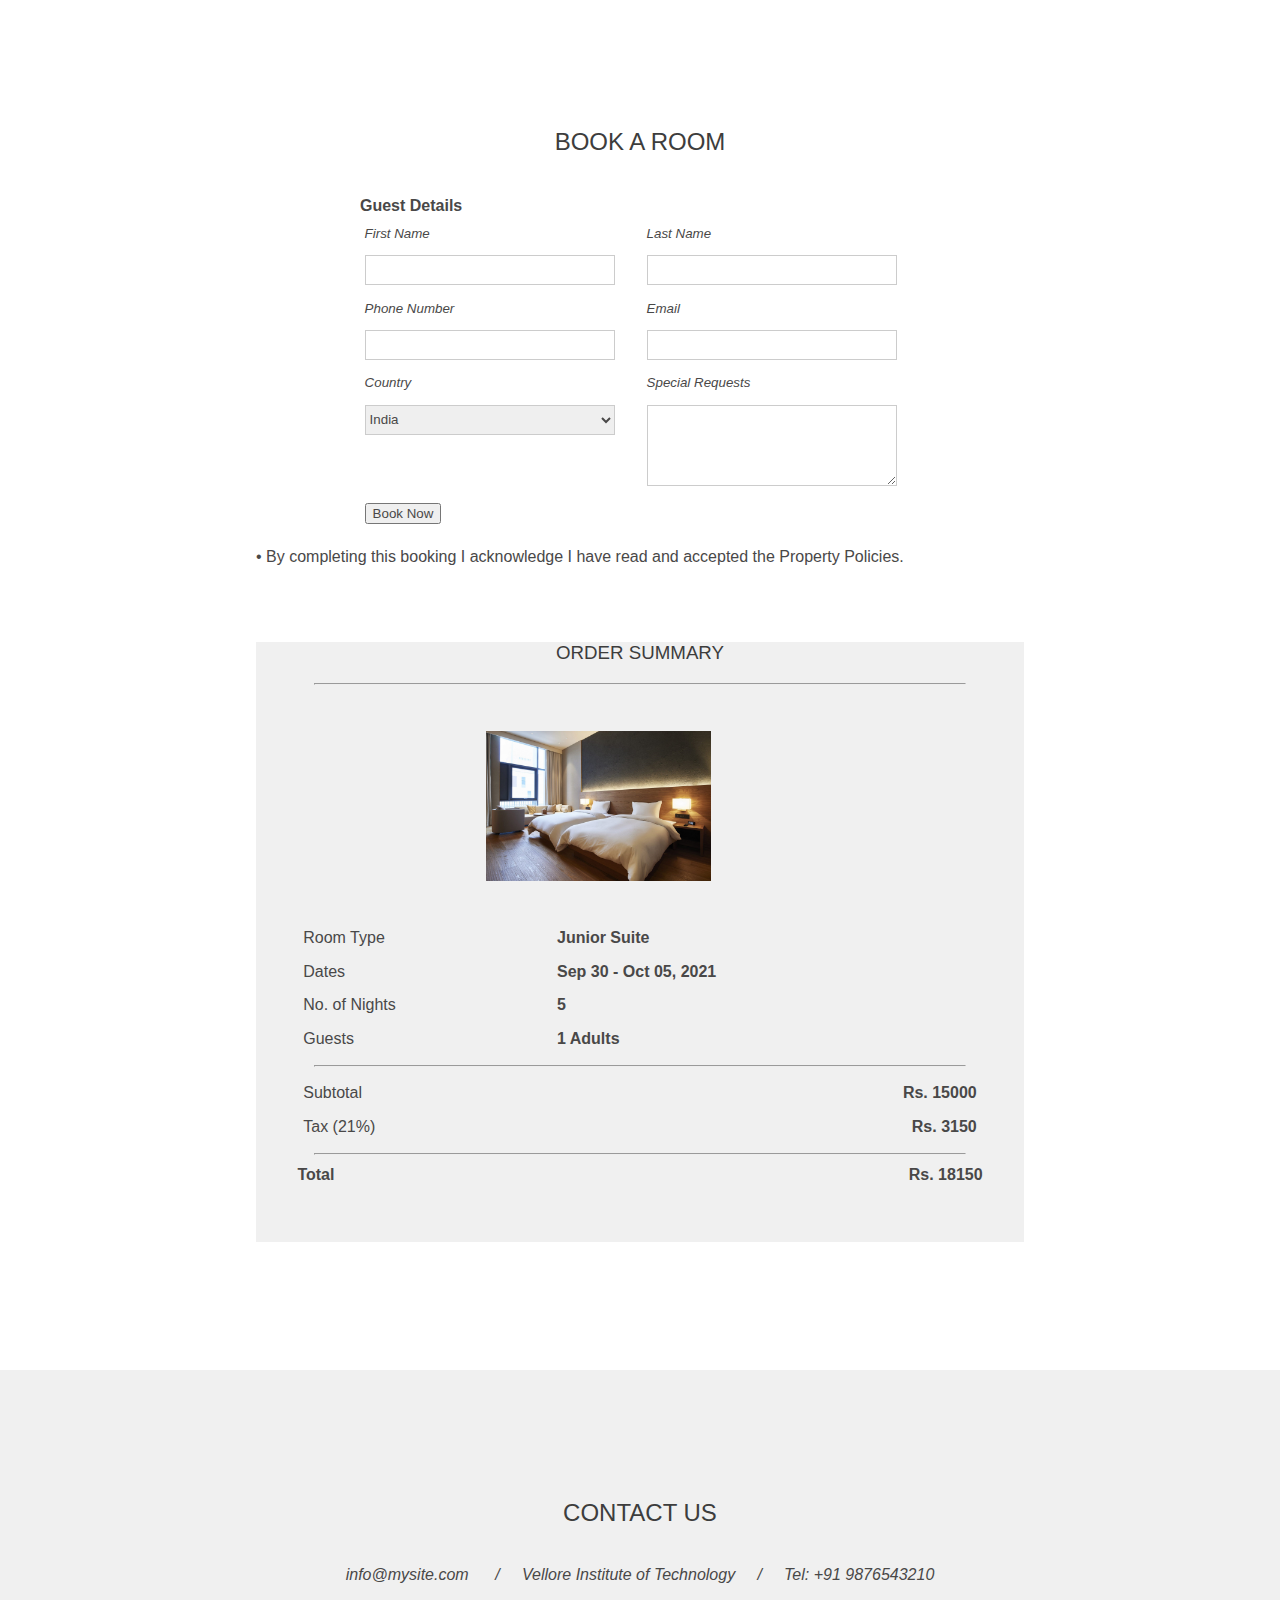
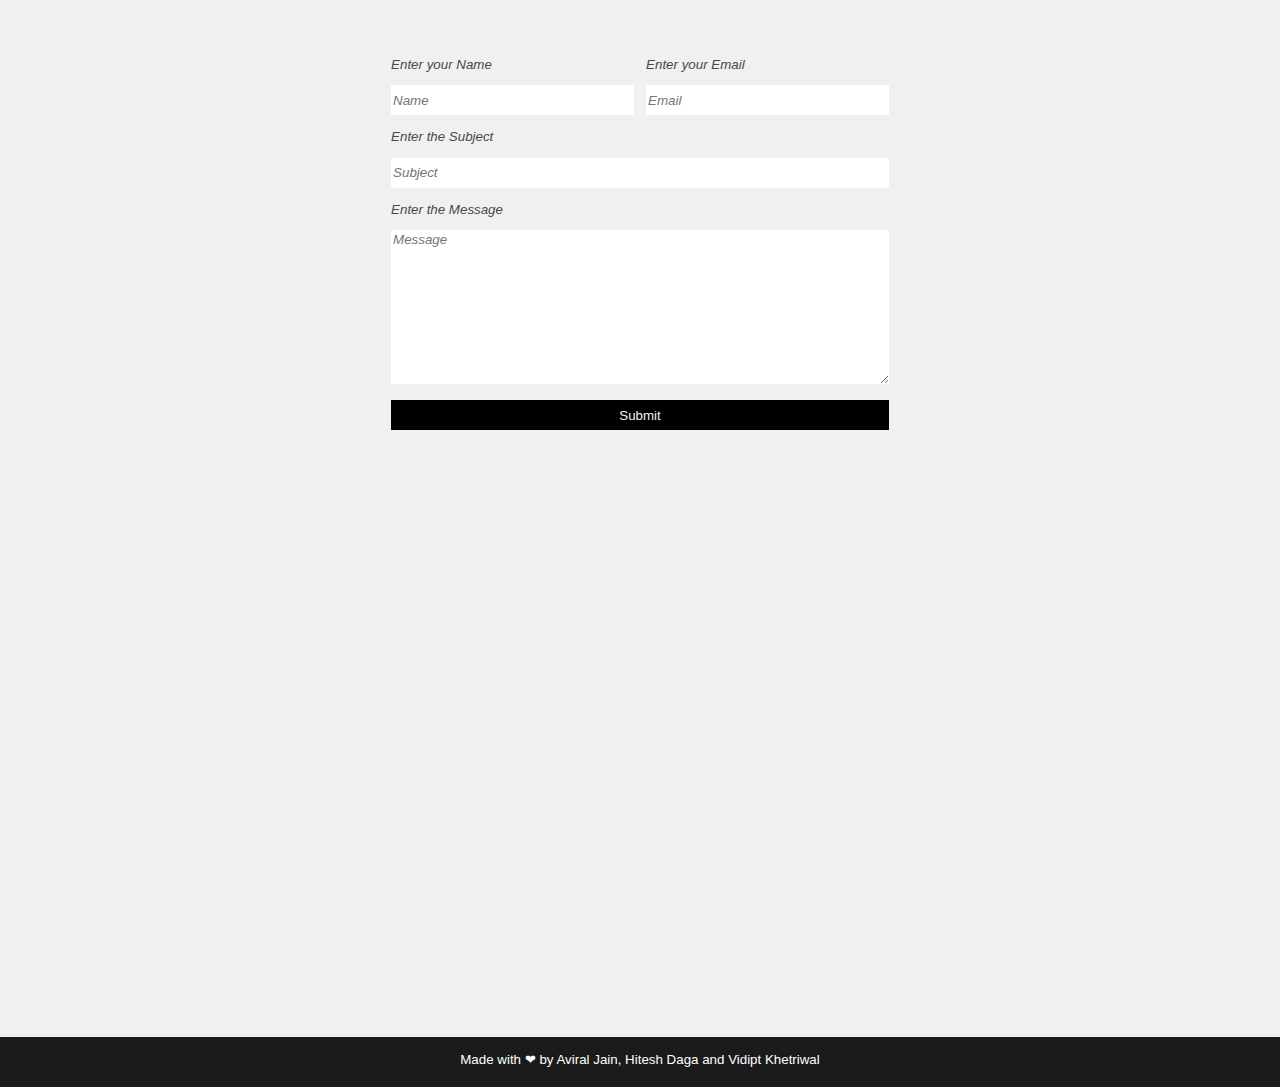
<file: templates/checkout.html>
<!DOCTYPE html>
    <head>
        <link rel="stylesheet" href="../static/stylesheet/external.css">
    </head>

    <body>

        <div class="booking">
            <h2 class='heading'>book a room</h2>
            <div class="checkout_container">
                <div class="details">
                    <form name='details' method="POST">
                        <table>
                            <th id="details">Guest Details</th>
                            <tr>
                                <td><label for='fname'>First Name</label></td>
                                <td><label for='lname'>Last Name</label></td>
                            </tr>
                            <tr>
                                <td><input type="text" required id='fname'/></td>
                                <td><input type="text" required id='lname'/></td>
                            </tr>
                            <tr>
                                <td><label for='phno'>Phone Number</label></td>
                                <td><label for='guest_email'>Email</label></td>
                            </tr>
                            <tr>
                                <td><input type="text" required id='phno'/></td>
                                <td><input type="email" required id='guest_email'/></td>
                            </tr>
                            <tr>
                                <td><label for='country'>Country</label></td>
                                <td><label for='reqs'>Special Requests</label></td>
                            </tr>
                            <tr>
                                <td rowspan=2 class="country_cell"><select id="country" name="country">
                                    <option value="Afganistan">Afghanistan</option>
                                    <option value="Albania">Albania</option>
                                    <option value="Algeria">Algeria</option>
                                    <option value="American Samoa">American Samoa</option>
                                    <option value="Andorra">Andorra</option>
                                    <option value="Angola">Angola</option>
                                    <option value="Anguilla">Anguilla</option>
                                    <option value="Antigua & Barbuda">Antigua & Barbuda</option>
                                    <option value="Argentina">Argentina</option>
                                    <option value="Armenia">Armenia</option>
                                    <option value="Aruba">Aruba</option>
                                    <option value="Australia">Australia</option>
                                    <option value="Austria">Austria</option>
                                    <option value="Azerbaijan">Azerbaijan</option>
                                    <option value="Bahamas">Bahamas</option>
                                    <option value="Bahrain">Bahrain</option>
                                    <option value="Bangladesh">Bangladesh</option>
                                    <option value="Barbados">Barbados</option>
                                    <option value="Belarus">Belarus</option>
                                    <option value="Belgium">Belgium</option>
                                    <option value="Belize">Belize</option>
                                    <option value="Benin">Benin</option>
                                    <option value="Bermuda">Bermuda</option>
                                    <option value="Bhutan">Bhutan</option>
                                    <option value="Bolivia">Bolivia</option>
                                    <option value="Bonaire">Bonaire</option>
                                    <option value="Bosnia & Herzegovina">Bosnia & Herzegovina</option>
                                    <option value="Botswana">Botswana</option>
                                    <option value="Brazil">Brazil</option>
                                    <option value="British Indian Ocean Ter">British Indian Ocean Ter</option>
                                    <option value="Brunei">Brunei</option>
                                    <option value="Bulgaria">Bulgaria</option>
                                    <option value="Burkina Faso">Burkina Faso</option>
                                    <option value="Burundi">Burundi</option>
                                    <option value="Cambodia">Cambodia</option>
                                    <option value="Cameroon">Cameroon</option>
                                    <option value="Canada">Canada</option>
                                    <option value="Canary Islands">Canary Islands</option>
                                    <option value="Cape Verde">Cape Verde</option>
                                    <option value="Cayman Islands">Cayman Islands</option>
                                    <option value="Central African Republic">Central African Republic</option>
                                    <option value="Chad">Chad</option>
                                    <option value="Channel Islands">Channel Islands</option>
                                    <option value="Chile">Chile</option>
                                    <option value="China">China</option>
                                    <option value="Christmas Island">Christmas Island</option>
                                    <option value="Cocos Island">Cocos Island</option>
                                    <option value="Colombia">Colombia</option>
                                    <option value="Comoros">Comoros</option>
                                    <option value="Congo">Congo</option>
                                    <option value="Cook Islands">Cook Islands</option>
                                    <option value="Costa Rica">Costa Rica</option>
                                    <option value="Cote DIvoire">Cote DIvoire</option>
                                    <option value="Croatia">Croatia</option>
                                    <option value="Cuba">Cuba</option>
                                    <option value="Curaco">Curacao</option>
                                    <option value="Cyprus">Cyprus</option>
                                    <option value="Czech Republic">Czech Republic</option>
                                    <option value="Denmark">Denmark</option>
                                    <option value="Djibouti">Djibouti</option>
                                    <option value="Dominica">Dominica</option>
                                    <option value="Dominican Republic">Dominican Republic</option>
                                    <option value="East Timor">East Timor</option>
                                    <option value="Ecuador">Ecuador</option>
                                    <option value="Egypt">Egypt</option>
                                    <option value="El Salvador">El Salvador</option>
                                    <option value="Equatorial Guinea">Equatorial Guinea</option>
                                    <option value="Eritrea">Eritrea</option>
                                    <option value="Estonia">Estonia</option>
                                    <option value="Ethiopia">Ethiopia</option>
                                    <option value="Falkland Islands">Falkland Islands</option>
                                    <option value="Faroe Islands">Faroe Islands</option>
                                    <option value="Fiji">Fiji</option>
                                    <option value="Finland">Finland</option>
                                    <option value="France">France</option>
                                    <option value="French Guiana">French Guiana</option>
                                    <option value="French Polynesia">French Polynesia</option>
                                    <option value="French Southern Ter">French Southern Ter</option>
                                    <option value="Gabon">Gabon</option>
                                    <option value="Gambia">Gambia</option>
                                    <option value="Georgia">Georgia</option>
                                    <option value="Germany">Germany</option>
                                    <option value="Ghana">Ghana</option>
                                    <option value="Gibraltar">Gibraltar</option>
                                    <option value="Great Britain">Great Britain</option>
                                    <option value="Greece">Greece</option>
                                    <option value="Greenland">Greenland</option>
                                    <option value="Grenada">Grenada</option>
                                    <option value="Guadeloupe">Guadeloupe</option>
                                    <option value="Guam">Guam</option>
                                    <option value="Guatemala">Guatemala</option>
                                    <option value="Guinea">Guinea</option>
                                    <option value="Guyana">Guyana</option>
                                    <option value="Haiti">Haiti</option>
                                    <option value="Hawaii">Hawaii</option>
                                    <option value="Honduras">Honduras</option>
                                    <option value="Hong Kong">Hong Kong</option>
                                    <option value="Hungary">Hungary</option>
                                    <option value="Iceland">Iceland</option>
                                    <option value="Indonesia">Indonesia</option>
                                    <option value="India" selected>India</option>
                                    <option value="Iran">Iran</option>
                                    <option value="Iraq">Iraq</option>
                                    <option value="Ireland">Ireland</option>
                                    <option value="Isle of Man">Isle of Man</option>
                                    <option value="Israel">Israel</option>
                                    <option value="Italy">Italy</option>
                                    <option value="Jamaica">Jamaica</option>
                                    <option value="Japan">Japan</option>
                                    <option value="Jordan">Jordan</option>
                                    <option value="Kazakhstan">Kazakhstan</option>
                                    <option value="Kenya">Kenya</option>
                                    <option value="Kiribati">Kiribati</option>
                                    <option value="Korea North">Korea North</option>
                                    <option value="Korea Sout">Korea South</option>
                                    <option value="Kuwait">Kuwait</option>
                                    <option value="Kyrgyzstan">Kyrgyzstan</option>
                                    <option value="Laos">Laos</option>
                                    <option value="Latvia">Latvia</option>
                                    <option value="Lebanon">Lebanon</option>
                                    <option value="Lesotho">Lesotho</option>
                                    <option value="Liberia">Liberia</option>
                                    <option value="Libya">Libya</option>
                                    <option value="Liechtenstein">Liechtenstein</option>
                                    <option value="Lithuania">Lithuania</option>
                                    <option value="Luxembourg">Luxembourg</option>
                                    <option value="Macau">Macau</option>
                                    <option value="Macedonia">Macedonia</option>
                                    <option value="Madagascar">Madagascar</option>
                                    <option value="Malaysia">Malaysia</option>
                                    <option value="Malawi">Malawi</option>
                                    <option value="Maldives">Maldives</option>
                                    <option value="Mali">Mali</option>
                                    <option value="Malta">Malta</option>
                                    <option value="Marshall Islands">Marshall Islands</option>
                                    <option value="Martinique">Martinique</option>
                                    <option value="Mauritania">Mauritania</option>
                                    <option value="Mauritius">Mauritius</option>
                                    <option value="Mayotte">Mayotte</option>
                                    <option value="Mexico">Mexico</option>
                                    <option value="Midway Islands">Midway Islands</option>
                                    <option value="Moldova">Moldova</option>
                                    <option value="Monaco">Monaco</option>
                                    <option value="Mongolia">Mongolia</option>
                                    <option value="Montserrat">Montserrat</option>
                                    <option value="Morocco">Morocco</option>
                                    <option value="Mozambique">Mozambique</option>
                                    <option value="Myanmar">Myanmar</option>
                                    <option value="Nambia">Nambia</option>
                                    <option value="Nauru">Nauru</option>
                                    <option value="Nepal">Nepal</option>
                                    <option value="Netherland Antilles">Netherland Antilles</option>
                                    <option value="Netherlands">Netherlands (Holland, Europe)</option>
                                    <option value="Nevis">Nevis</option>
                                    <option value="New Caledonia">New Caledonia</option>
                                    <option value="New Zealand">New Zealand</option>
                                    <option value="Nicaragua">Nicaragua</option>
                                    <option value="Niger">Niger</option>
                                    <option value="Nigeria">Nigeria</option>
                                    <option value="Niue">Niue</option>
                                    <option value="Norfolk Island">Norfolk Island</option>
                                    <option value="Norway">Norway</option>
                                    <option value="Oman">Oman</option>
                                    <option value="Pakistan">Pakistan</option>
                                    <option value="Palau Island">Palau Island</option>
                                    <option value="Palestine">Palestine</option>
                                    <option value="Panama">Panama</option>
                                    <option value="Papua New Guinea">Papua New Guinea</option>
                                    <option value="Paraguay">Paraguay</option>
                                    <option value="Peru">Peru</option>
                                    <option value="Phillipines">Philippines</option>
                                    <option value="Pitcairn Island">Pitcairn Island</option>
                                    <option value="Poland">Poland</option>
                                    <option value="Portugal">Portugal</option>
                                    <option value="Puerto Rico">Puerto Rico</option>
                                    <option value="Qatar">Qatar</option>
                                    <option value="Republic of Montenegro">Republic of Montenegro</option>
                                    <option value="Republic of Serbia">Republic of Serbia</option>
                                    <option value="Reunion">Reunion</option>
                                    <option value="Romania">Romania</option>
                                    <option value="Russia">Russia</option>
                                    <option value="Rwanda">Rwanda</option>
                                    <option value="St Barthelemy">St Barthelemy</option>
                                    <option value="St Eustatius">St Eustatius</option>
                                    <option value="St Helena">St Helena</option>
                                    <option value="St Kitts-Nevis">St Kitts-Nevis</option>
                                    <option value="St Lucia">St Lucia</option>
                                    <option value="St Maarten">St Maarten</option>
                                    <option value="St Pierre & Miquelon">St Pierre & Miquelon</option>
                                    <option value="St Vincent & Grenadines">St Vincent & Grenadines</option>
                                    <option value="Saipan">Saipan</option>
                                    <option value="Samoa">Samoa</option>
                                    <option value="Samoa American">Samoa American</option>
                                    <option value="San Marino">San Marino</option>
                                    <option value="Sao Tome & Principe">Sao Tome & Principe</option>
                                    <option value="Saudi Arabia">Saudi Arabia</option>
                                    <option value="Senegal">Senegal</option>
                                    <option value="Seychelles">Seychelles</option>
                                    <option value="Sierra Leone">Sierra Leone</option>
                                    <option value="Singapore">Singapore</option>
                                    <option value="Slovakia">Slovakia</option>
                                    <option value="Slovenia">Slovenia</option>
                                    <option value="Solomon Islands">Solomon Islands</option>
                                    <option value="Somalia">Somalia</option>
                                    <option value="South Africa">South Africa</option>
                                    <option value="Spain">Spain</option>
                                    <option value="Sri Lanka">Sri Lanka</option>
                                    <option value="Sudan">Sudan</option>
                                    <option value="Suriname">Suriname</option>
                                    <option value="Swaziland">Swaziland</option>
                                    <option value="Sweden">Sweden</option>
                                    <option value="Switzerland">Switzerland</option>
                                    <option value="Syria">Syria</option>
                                    <option value="Tahiti">Tahiti</option>
                                    <option value="Taiwan">Taiwan</option>
                                    <option value="Tajikistan">Tajikistan</option>
                                    <option value="Tanzania">Tanzania</option>
                                    <option value="Thailand">Thailand</option>
                                    <option value="Togo">Togo</option>
                                    <option value="Tokelau">Tokelau</option>
                                    <option value="Tonga">Tonga</option>
                                    <option value="Trinidad & Tobago">Trinidad & Tobago</option>
                                    <option value="Tunisia">Tunisia</option>
                                    <option value="Turkey">Turkey</option>
                                    <option value="Turkmenistan">Turkmenistan</option>
                                    <option value="Turks & Caicos Is">Turks & Caicos Is</option>
                                    <option value="Tuvalu">Tuvalu</option>
                                    <option value="Uganda">Uganda</option>
                                    <option value="United Kingdom">United Kingdom</option>
                                    <option value="Ukraine">Ukraine</option>
                                    <option value="United Arab Erimates">United Arab Emirates</option>
                                    <option value="United States of America">United States of America</option>
                                    <option value="Uraguay">Uruguay</option>
                                    <option value="Uzbekistan">Uzbekistan</option>
                                    <option value="Vanuatu">Vanuatu</option>
                                    <option value="Vatican City State">Vatican City State</option>
                                    <option value="Venezuela">Venezuela</option>
                                    <option value="Vietnam">Vietnam</option>
                                    <option value="Virgin Islands (Brit)">Virgin Islands (Brit)</option>
                                    <option value="Virgin Islands (USA)">Virgin Islands (USA)</option>
                                    <option value="Wake Island">Wake Island</option>
                                    <option value="Wallis & Futana Is">Wallis & Futana Is</option>
                                    <option value="Yemen">Yemen</option>
                                    <option value="Zaire">Zaire</option>
                                    <option value="Zambia">Zambia</option>
                                    <option value="Zimbabwe">Zimbabwe</option>
                                 </select>
                                </td>
                                <td rowspan=2><textarea rows=5 cols=30 id='reqs'></textarea></td>
                            </tr>
                            <tr></tr>
                            <tr>
                                <td colspan=2>
                                    <button class="submit_out" type="submit">
                                    <a href="../templates/checkout-final.html">Book Now</a> 
                                    </button>
                                </td>
                            </tr>
                        </table>
                    </form>
                    <p>• By completing this booking I acknowledge I have read and accepted the Property Policies.</p>
                </div>

                <div class="summary">
                    <h3 class="heading">Order Summary</h3>
                    <hr class="divider">
                    <img src="../static/images/room.jpg" class="checkout_img"/>
                    <table class="checkout_summary">
                        <tr>
                            <td>Room Type</td>
                            <td><b>Junior Suite</b></td>
                        </tr>
                        <tr>
                            <td>Dates</td>
                            <td><b>Sep 30 - Oct 05, 2021</b></td>
                        </tr>
                        <tr>
                            <td>No. of Nights</td>
                            <td><b>5</b></td>
                        </tr>
                        <tr>
                            <td>Guests</td>
                            <td><b>1 Adults</b></td>
                        </tr>
                    </table>

                    <hr class="divider">

                    <table class="checkout_summary">
                        <tr>
                            <td>Subtotal</td>
                            <td style="text-align: right;"><b>Rs. 15000</b></td>
                        </tr>
                        <tr>
                            <td>Tax (21%)</td>
                            <td style="text-align: right;"><b>Rs. 3150</b></td>
                        </tr>
                    </table>

                    <hr class="divider">

                    <table class="checkout_summary">
                        <th>Total</th>
                        <th style="text-align: right;">Rs. 18150</th>
                    </table>
                </div>
            </div>
        </div>

        <div class="contact">
            <h2 class="heading">CONTACT US</h2>
            <div class="con_info">
                <p><a href="mailto:info@mysite.com">info@mysite.com</a> &nbsp; &nbsp; &nbsp;/&nbsp; &nbsp; &nbsp;Vellore Institute of Technology&nbsp; &nbsp; &nbsp;/&nbsp; &nbsp; &nbsp;Tel: +91 9876543210</p>
            </div>

            <div class="feedback">
                <form name='feedback' action='POST'>
                    <table>
                        <tr>
                            <td><label for='name'>Enter your Name</label></td>
                            <td><label for='email'>Enter your Email</label></td>
                        </tr>
                        <tr>
                            <td><input type="text" placeholder="Name" required id='name'/></td>
                            <td><input type="email" placeholder="Email" required id='email'/></td>
                        </tr>
                        <tr>
                            <td><label for='sub'>Enter the Subject</label></td>
                        </tr>
                        <tr>
                            <td colspan=2><input type="text" placeholder="Subject" required id='sub'/></td>
                        </tr>
                        <tr>
                            <td><label for='msg'>Enter the Message</label></td>
                        </tr>
                        <tr>
                            <td colspan="2"><textarea rows=10 cols=33 id='msg' required placeholder="Message"></textarea></td>
                        </tr>
                        <tr>
                            <td colspan=2><input type="submit" id='submit'/></td>
                        </tr>
                    </table>
                </form>
            </div>
        </div>

        <div id="googleMap">
            <iframe src="https://www.google.com/maps/embed?pb=!1m18!1m12!1m3!1d3888.001696423075!2d79.15722781480746!3d12.97174299085577!2m3!1f0!2f0!3f0!3m2!1i1024!2i768!4f13.1!3m3!1m2!1s0x3bad479f0ccbe067%3A0xfef222e5f36ecdeb!2sVellore%20Institute%20of%20Technology!5e0!3m2!1sen!2sin!4v1632491651180!5m2!1sen!2sin" width="100%" height="100%" style="border:0;" allowfullscreen="" loading="lazy"></iframe>
        </div>

        <div class="footer">
            <p>Made with &#10084; by <a href="https://github.com/AviralJ58" class="profiles" target="_blank">Aviral Jain</a>, <a href="https://github.com/hiteshdaga" class="profiles" target="_blank">Hitesh Daga</a> and <a href="https://github.com/vidipt-khetriwal" class="profiles" target="_blank">Vidipt Khetriwal</a></p>
        </div>
    </body>
</file>
<file: static/stylesheet/navbar.css>
* {
  box-sizing: border-box;
  scroll-behavior: smooth;
}
.navbar_a {
  text-decoration: none;
  color: white;
  text-align: center;
}
.navbar {
  margin-top: 0%;
  padding-top: 0%;
  width: 100%;
  height: 7%;
  position: absolute;
  top: 0;
  left: 0;
  position: fixed;
  background-color: black;
  z-index: 1;
  border-bottom: 2px solid white;
}

.navbar-container {
  height: 100%;
  display: flex;
  justify-content: space-between;
}
.navbar-brand {
  padding: 1%;
  padding-left: 3%;
  font-size: 125%;
}
.navbar-contents {
  width: 75%;
  display: flex;
  justify-content: space-around;
}
.navbar-element {
  padding: 0.75%;
  margin: 0.75%;
}
.navbar_bookaroom {
  border: 1px solid white;
}

.navbar_a:hover {
  color: rgb(202, 202, 202);
}

.navbar-element:hover {
  opacity: 0.5;
}
.navbar-element:active {
  opacity: 0.5;
}
.navbar_bookaroom:hover {
  opacity: 1;
  background-color: white;
}
.navbar_bookaroom:hover a {
  color: black;
}
</file>
<file: static/stylesheet/external.css>
* {
  font-family: "Gill Sans", "Gill Sans MT", Calibri, "Trebuchet MS", sans-serif;
  color: rgb(73, 72, 72);
  box-sizing: border-box;
}

body {
  padding: 0;
  margin: 0;
}

.heading {
  font-family: "Lucida Sans", "Lucida Sans Regular", "Lucida Grande",
    "Lucida Sans Unicode", Geneva, Verdana, sans-serif;
  text-align: center;
  color: rgb(61, 61, 61);
  font-weight: lighter;
  margin-block-start: 10%;
  text-transform: uppercase;
}

.home,
.about,
.our_rooms,
#services-nav,
#gallery-nav,
#review,
.contact {
  padding-top: 4%;
}

#home_caption {
  margin-block-start: 0%;
  text-transform: none;
}

.about_info {
  margin: 0 20%;
  text-align: center;
}

.icons {
  display: block;
  margin-left: auto;
  margin-right: auto;
}

figcaption {
  text-align: center;
  font-weight: bold;
  margin-top: 10%;
}

.caption {
  font-weight: lighter;
  font-style: italic;
  font-size: smaller;
}

.room_img {
  display: none;
  width: 100%;
  height: 500px;
  margin-block-start: 20%;
}

.room_slideshow {
  margin-left: 20%;
  margin-right: 20%;
  position: relative;
}

.text-block_r {
  position: absolute;
  left: 50%;
  top: 250px;
  transform: translate(-50%, -50%);
  background-color: white;
  width: 35%;
  height: 0;
  padding-top: 35%;
  overflow: auto;
}

.reviews_r {
  position: absolute;
  top: 0;
  bottom: auto;
  padding-left: 5%;
  padding-right: 5%;
  text-align: center;
  overflow: auto;
  padding: 0 10%;
}

.review_text_r {
  position: relative;
  text-align: center;
  font-size: 100%;
}

.services {
  display: flex;
  margin-right: 20%;
  margin-left: 20%;
}

.mySlides {
  display: none;
}

img {
  vertical-align: middle;
}

.slideshow-container {
  max-width: 1000px;
  position: relative;
  margin-left: 20%;
  margin-right: 20%;
}

.prev,
.next {
  cursor: pointer;
  position: absolute;
  top: 50%;
  width: auto;
  padding: 16px;
  margin-top: -22px;
  color: white;
  font-weight: bold;
  font-size: 18px;
  transition: 0.6s ease;
  border-radius: 0 3px 3px 0;
  user-select: none;
}

.next {
  right: 0;
  border-radius: 3px 0 0 3px;
}

.text {
  color: #f2f2f2;
  font-size: 15px;
  padding: 8px 12px;
  position: absolute;
  bottom: 8px;
  width: 100%;
  text-align: center;
}

.numbertext {
  color: #f2f2f2;
  font-size: 12px;
  padding: 8px 12px;
  position: absolute;
  top: 0;
}

.fade {
  -webkit-animation-name: fade;
  -webkit-animation-duration: 1.5s;
  animation-name: fade;
  animation-duration: 1.5s;
}

@-webkit-keyframes fade {
  from {
    opacity: 0.4;
  }
  to {
    opacity: 1;
  }
}

@keyframes fade {
  from {
    opacity: 0.4;
  }
  to {
    opacity: 1;
  }
}

@media only screen and (max-width: 300px) {
  .prev,
  .next,
  .text {
    font-size: 11px;
  }
}

.parallax {
  min-height: 500px;
  background-attachment: fixed;
  background-position: center;
  background-repeat: no-repeat;
  background-size: cover;
  margin-left: 20%;
  margin-right: 20%;
  margin-block-start: 10%;
  position: relative;
}

#review_img {
  background-image: url("../images/image4.jpg");
}

#home_img {
  background-image: url("../images/hotel_ent.jpg");
}

@media only screen and (max-device-width: 1366px) {
  .parallax {
    background-attachment: scroll;
  }
}

.text-block {
  position: absolute;
  top: 50%;
  left: 50%;
  transform: translate(-50%, -50%);
  background-color: white;
  width: 40%;
  height: 0;
  padding-top: 40%;
  overflow: auto;
}

.reviews {
  position: absolute;
  top: 0;
  bottom: auto;
  padding-left: 5%;
  padding-right: 5%;
  text-align: center;
  overflow: auto;
  padding: 10%;
}

.review_text {
  position: relative;
  text-align: center;
  font-size: 120%;
  padding: 8%;
}

#spin:after {
  content: '"It was very great to stay with the hotel. The staff behaviour and hospitality was excellent."';
  animation: spin 15s linear infinite;
}
@keyframes spin {
  0% {
    content: '"The hotel is at very prime location. The staff is so good. its awesome room is properly cleaned. Everything thing is perfect."';
  }
  25% {
    content: '"Fabulous stay. Nice ambiance! Nice view and service especially the manager and staffs are relly helpful."';
  }
  50% {
    content: '"High standard hotel: rooms, food, staff, services...Everyone was super kind and helpful! I will come back definitely!"';
  }
  75% {
    content: '"Nice Breakfast service. Room service excellent. There are many things to praise for!!"';
  }
}

.contact {
  padding: 0;
  margin: 0;
  padding-top: 1px;
  background-color: rgb(240, 240, 240);
  margin-block-start: 10%;
}

.con_info {
  text-align: center;
  margin: 3% 20% 0 20%;
  font-style: italic;
}

a:link {
  text-decoration: none;
}

a:hover {
  color: black;
}

table {
  margin-left: auto;
  margin-right: auto;
  width: 40%;
  margin-block-start: 5%;
}

td {
  padding: 1%;
}

input {
  border: 0;
  height: 30px;
}

input:hover,
textarea:hover {
  border: 1px solid black;
}

textarea {
  border: 0;
}
label,
:placeholder-shown {
  font-style: italic;
  font-size: smaller;
}

#name,
#email,
#sub,
#msg,
#submit {
  width: 100%;
}

#submit {
  background-color: black;
  color: #f2f2f2;
}

#submit:hover {
  background-color: rgb(56, 56, 56);
}

form {
  margin-block-end: 0;
}

#googleMap {
  margin: 0;
  padding: 0;
  height: 600px;
  width: 100%;
  background-color: rgb(240, 240, 240);
}

iframe {
  padding-top: 30px;
  margin-block-end: 0;
}

.footer {
  margin: 0;
  padding-top: 0.1%;
  padding-bottom: 1%;
  height: 50px;
  width: 100%;
  background-color: rgb(27, 27, 27);
  text-align: center;
}

.footer p {
  color: #ffffff;
  font-size: smaller;
}

#details {
  text-align: left;
  border-bottom: black;
}

.profiles {
  color: #ffffff;
}

.profiles:hover {
  color: #d3d3d3;
}

#fname,
#lname,
#guest_email,
#phno,
#country {
  border: 1px solid rgb(204, 204, 204);
  width: 250px;
  height: 30px;
  margin-right: 30px;
}

#reqs {
  border: 1px solid rgb(204, 204, 204);
  width: 250px;
}

.country_cell {
  vertical-align: top;
}

.checkout_container {
  display: flex;
  margin: 0 20%;
}

.details {
  margin-right: 5%;
}

.summary {
  height: 600px;
  width: 500px;
  background-color: rgb(240, 240, 240);
  min-width: 300px;
}

.checkout_img {
  position: relative;
  margin: 5% 12%;
  height: 25%;
}

.checkout_summary {
  width: 90%;
  margin: 0 5%;
  text-align: justify;
}

#submit_ckout {
  /* background-color: black; */
  color: #f2f2f2;
  width: 500px;
  margin: 0 2%;
}

.divider {
  width: 85%;
}

@media only screen and (max-device-width: 1366px) {
  .checkout_container {
    display: block;
  }

  .details {
    margin-right: 0;
  }

  .summary {
    height: 600px;
    width: 100%;
    background-color: rgb(240, 240, 240);
    min-width: 300px;
  }

  .checkout_img {
    position: relative;
    margin: 5% 30%;
    height: 25%;
  }
}

.feedback_form input:focus,
.feedback_form textarea:focus {
  outline: none;
}

.guest_details_form input:focus,
.guest_details_form textarea:focus {
  outline: none;
}
</file>
<file: static/stylesheet/external-of-checkout.css>
body {
  margin: 0;
}

.reservation-number {
  font-size: 18px;

  border: 1px solid #e0d8d8;
  background-color: #f9f9f9;
  width: 390px;
  text-align: center;
  padding-top: 20px;
  padding-bottom: 20px;
}
.child1 {
  flex: 1;
}

.check_out_container2 {
  display: flex;
  margin-right: 20%;
  margin-left: 20%;
}

.congo {
  margin-left: 20%;
}

.separator {
  border-color: rgb(160, 160, 159, 0.38660714285714287);
  width: 60%;
  margin-left: 20%;
}
.summary2 {
  height: 600px;
  width: 400px;
  background-color: rgb(240, 240, 240);

  min-width: 300px;
}

.checkout_img {
  position: relative;
  margin: 5% 17%;
  height: 25%;
}

.checkout_summary {
  width: 90%;
  margin: 0 5%;
  text-align: justify;
}

.divider {
  width: 85%;
}
.checkout_container {
  display: flex;
}

.details {
  margin-left: 20%;
}
.heading {
  font-family: "Lucida Sans", "Lucida Sans Regular", "Lucida Grande",
    "Lucida Sans Unicode", Geneva, Verdana, sans-serif;
  text-align: center;
  color: rgb(61, 61, 61);
  font-weight: lighter;
  margin-block-start: 10%;
  text-transform: uppercase;
}
@media only screen and (max-device-width: 1366px) {
  .check_out_container2 {
    display: block;
  }

  .details {
    margin-right: 0;
  }

  .summary2 {
    height: 600px;
    width: 100%;
    background-color: rgb(240, 240, 240);
    min-width: 300px;
  }

  .checkout_img {
    position: relative;
    margin: 5% 30%;
    height: 25%;
  }
}
.contact {
  padding: 0;
  margin: 0;
  padding-top: 1px;
  background-color: rgb(240, 240, 240);
  margin-block-start: 10%;
}

.con_info {
  text-align: center;
  margin: 3% 20% 0 20%;
  font-style: italic;
}

a:link {
  text-decoration: none;
}

a:hover {
  color: black;
}

table {
  margin-left: auto;
  margin-right: auto;
  width: 40%;
  margin-block-start: 5%;
}

td {
  padding: 1%;
}

input {
  border: 0;
  height: 30px;
}

input:hover,
textarea:hover {
  border: 1px solid black;
}

textarea {
  border: 0;
}
label,
:placeholder-shown {
  font-style: italic;
  font-size: smaller;
}

#name,
#email,
#sub,
#msg,
#submit {
  width: 100%;
}

#submit {
  background-color: black;
  color: #f2f2f2;
}

#submit:hover {
  background-color: rgb(56, 56, 56);
}

form {
  margin-block-end: 0;
}

#googleMap {
  margin: 0;
  padding: 0;
  height: 600px;
  width: 100%;
  background-color: rgb(240, 240, 240);
}

iframe {
  padding-top: 30px;
  margin-block-end: 0;
}

.footer {
  margin: 0;
  padding-top: 0.1%;
  padding-bottom: 1%;
  height: 50px;
  width: 100%;
  background-color: rgb(27, 27, 27);
  text-align: center;
}

.footer p {
  color: #ffffff;
  font-size: smaller;
}

#details {
  text-align: left;
  border-bottom: black;
}

.profiles {
  color: #ffffff;
}

.profiles:hover {
  color: #d3d3d3;
}

.back_to_home:visited {
  color: white;
}
.back_to_home {
  background-color: black;
  color: white;
  padding: 2%;
  border-radius: 10px;
}
.back_to_home:hover {
  background-color: white;
  border: 1px solid black;
  color: black;
}
</file>
